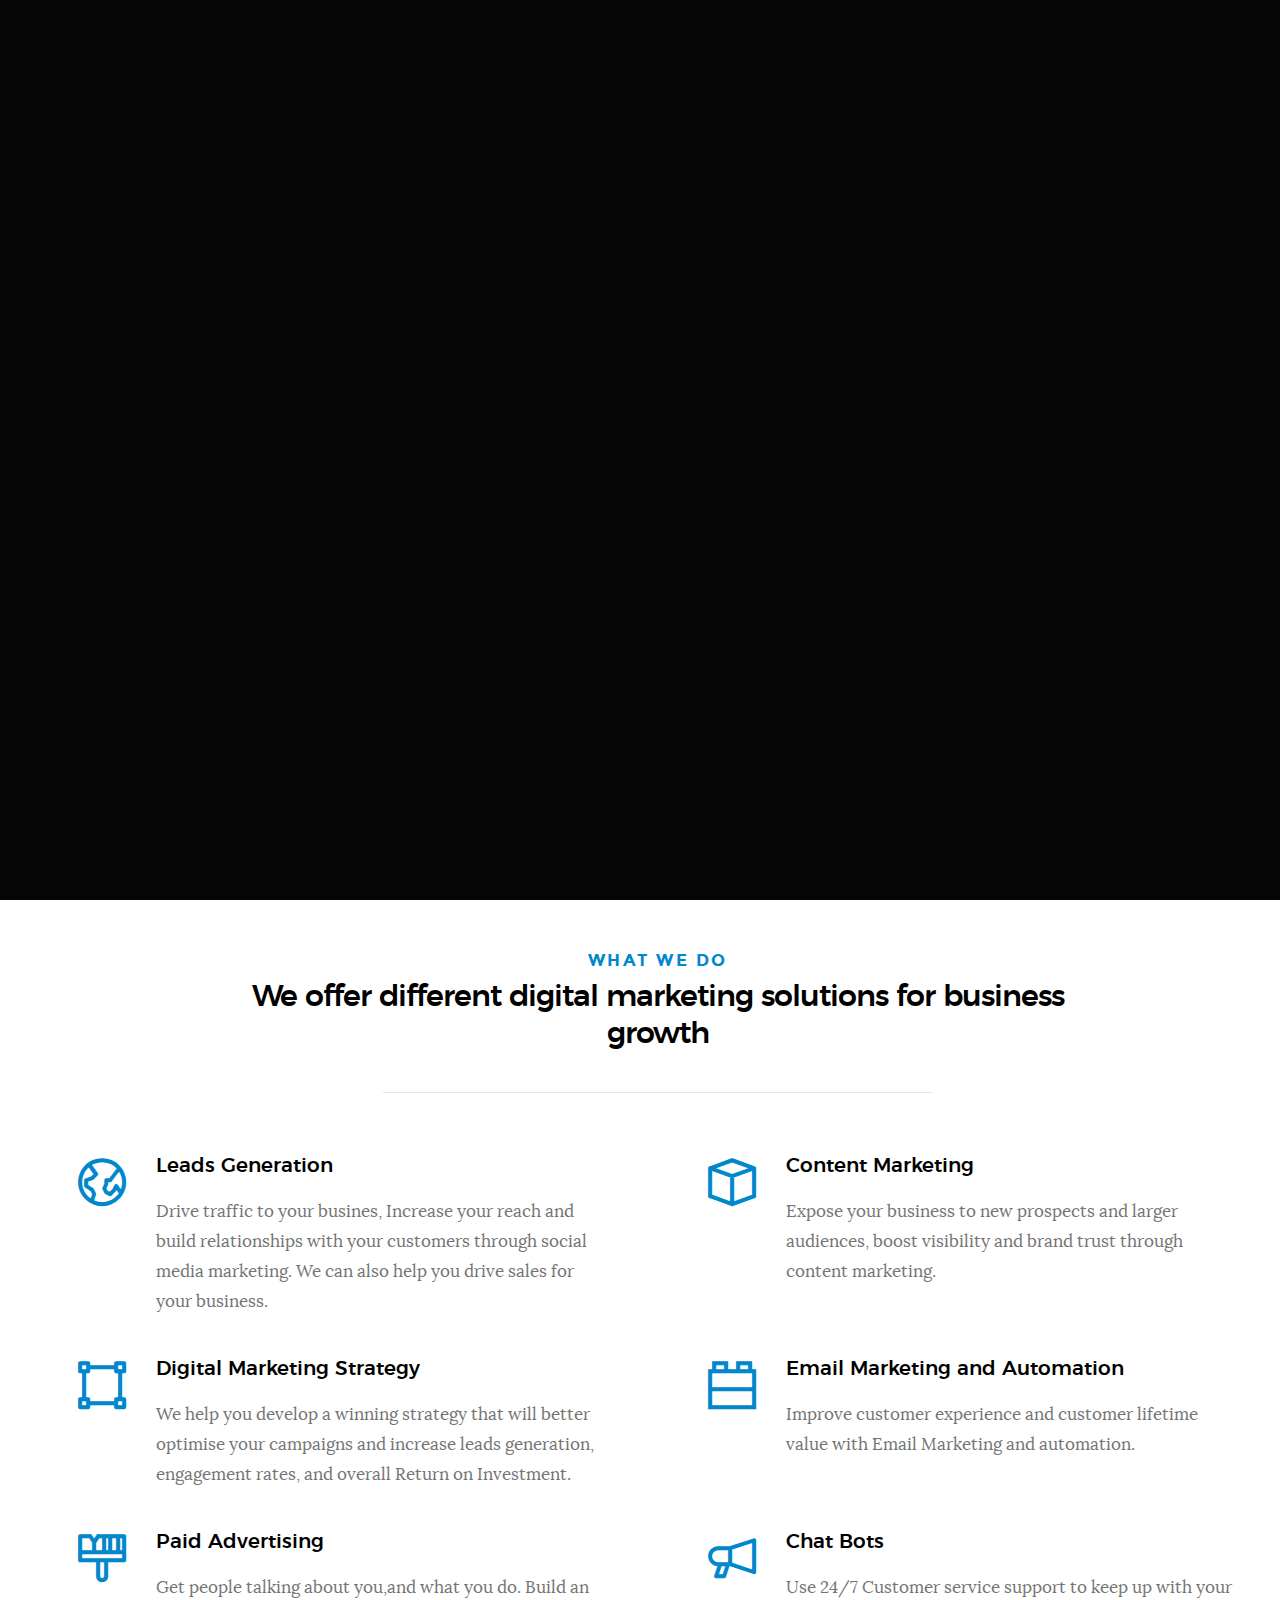
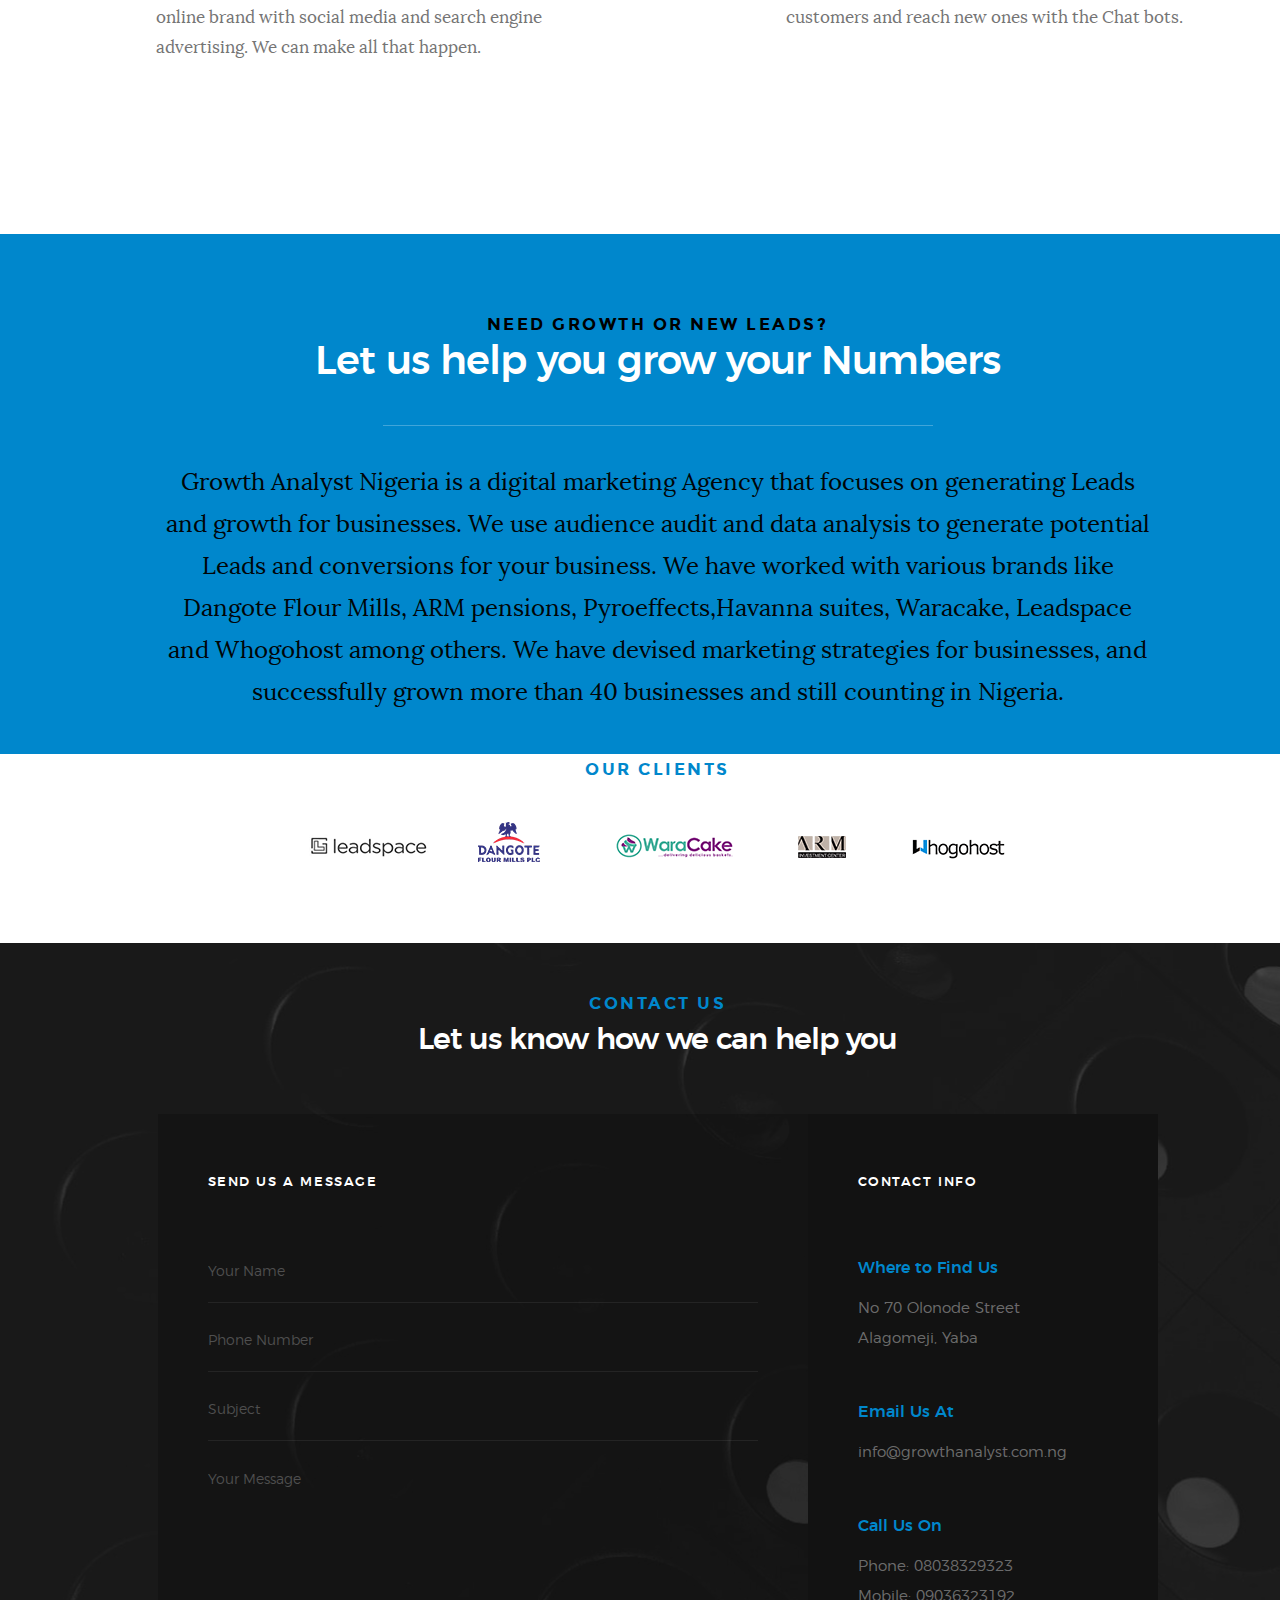
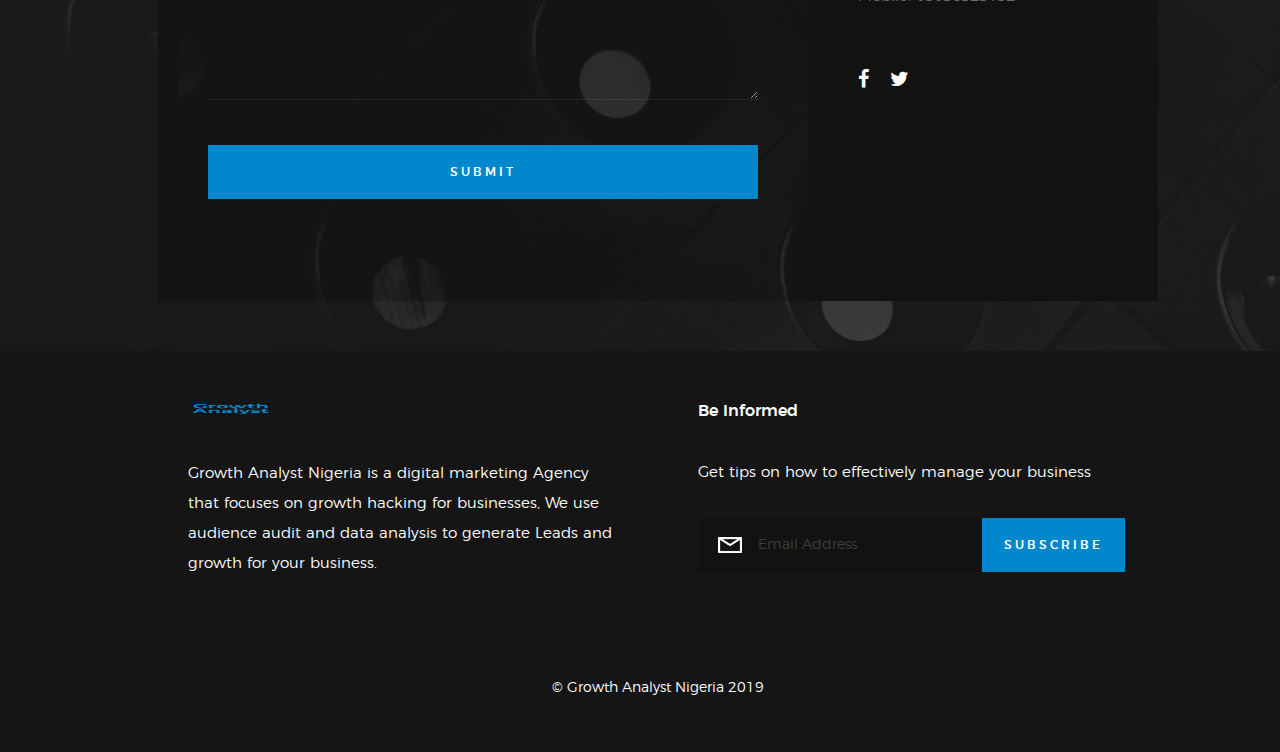
<file: index.html>
<!DOCTYPE html>
<!--[if lt IE 9 ]><html class="no-js oldie" lang="en"> <![endif]-->
<!--[if IE 9 ]><html class="no-js oldie ie9" lang="en"> <![endif]-->
<!--[if (gte IE 9)|!(IE)]><!-->
<html class="no-js" lang="en">
<!--<![endif]-->

<head>

    <!--- basic page needs
    ================================================== -->
    <meta charset="utf-8">
    <title>Growth Analyst Nigeria</title>
    <meta http-equiv="Content-Type" content="text/html" />
    <meta name="description" content="A Digital Marketing Agency in Lagos that specialises in growth hacking. We use data analysis to devise tailored digital strategy for your business to increase Leads and conversions. We are SEO speciaists, SEM gurus, Social Media Analyst/Managers, Branding experts, and most importantly Online buisiness Growth Hackers">
    <meta name="author" content="Growth Analyst Nigeria">
	<meta name="keywords" content="Digital Marketing Agency in Lagos, Digital Marketers in Lagos, SEO specialists in Lagos, SEO in Nigeria,Google Adwords experts Lagos Nigeria, Digital Marketing Abuja Lagos Nigeria, Growth Hackers Lagos Abuja Nigeria, Branding experts Nigeria, Business sales experts, SEO SEM, Online campaigns, Manage social media account, Best Growth Hackers in Lagos, Growth Analyst Nigeria, Online Business growth, www growthanalyst com ng, grow my business for me, online maketing com, digital marketing websites, business growth analyst"/>

    <!-- mobile specific metas
    ================================================== -->
    <meta name="viewport" content="width=device-width, initial-scale=1">

    <!-- CSS
    ================================================== -->
    <link rel="stylesheet" href="css/base.css">
    <link rel="stylesheet" href="css/vendor.css">
    <link rel="stylesheet" href="css/main.css">

    <!-- script
    ================================================== -->
    <script src="js/modernizr.js"></script>
    <script src="js/pace.min.js"></script>

    <!-- favicons
    ================================================== -->
    <link rel="shortcut icon" href="images/favicon.png" type="image/png">
    <link rel="icon" href="images/favicon.png" type="image/png">

</head>

<body id="top" class="pace-done" data-aos-easing="ease-in-sine" data-aos-duration="600" data-aos-delay="300">

    <div class="parallax-mirror" style="visibility: visible; z-index: -100; position: fixed; top: 0px; left: -150px; overflow: hidden; transform: translate3d(0px, 0px, 0px); height: 1366.4px; width: 1600px;" max-width: none;">
		<img class="parallax-slider" src="images/contact-bg.jpeg" style="transform: translate3d(0px, 0px, 0px); position: absolute; top: -300px; left: 100px; height: 1366px; width: 2200px; max-width: none;">
        
        </div>
        
        <div class="pace  pace-inactive"></div>
        <div class="pace-progress" data-progress-text="100%" data-progress="99" style="transform: translate3d(100%, 0px, 0px);">  			<div class="pace-progress-inner"></div>
		</div>
		<div class="pace-activity"></div>

    <!-- header
    ================================================== -->
    <header class="s-header">
			
        <div class="header-logo">
            <a class="site-logo" href="index-2.html">
                <img src="images/logo.png" alt="Growth Analyst Nigeria Logo">
            </a>
        </div>

        <nav class="header-nav">

            <a href="#0" class="header-nav__close" title="close"><span>Close</span></a>

            <div class="header-nav__content">
                <h3>Navigation</h3>
                
                <ul class="header-nav__list">
                    <li class="current"><a class="smoothscroll"  href="#home" title="home">Home</a></li>
                    <li><a class="smoothscroll"  href="#services" title="services">Services</a></li>
                    <li><a class="smoothscroll"  href="#about" title="services">About us</a></li>
                    <li><a class="smoothscroll"  href="#works" title="clients">Clients</a></li>
                    <li><a class="smoothscroll"  href="#contact" title="contact">Contact</a></li>
                </ul>
    
                <p>Our approach to growth hacking using <a href='#about'>Data/User Analysis</a> makes us the best digital marketing agency in Nigeria.</p>
    
                <ul class="header-nav__social">
                    <li>
                        <a href="https://www.facebook.com/growthanalystnigeria/"><i class="fa fa-facebook"></i></a>
                    </li>
                    <li>
                        <a href="https://twitter.com/growthanalystng"><i class="fa fa-twitter"></i></a>
                    </li>
                </ul>

            </div> <!-- end header-nav__content -->

        </nav>  <!-- end header-nav -->

        <a class="header-menu-toggle" href="#0">
            <span class="header-menu-text">Menu</span>
            <span class="header-menu-icon"></span>
        </a>

    </header> <!-- end s-header -->


    <!-- home
    ================================================== -->
    <section id="home" class="s-home target-section" data-parallax="scroll" data-image-src="images/contact-bg.jpeg" data-natural-width=3000 data-natural-height=2000 data-position-y=center>

        <div class="overlay"></div>
        <div class="shadow-overlay"></div>
        <div class="home-content">
                 <div class="row home-content__main">
                      
                <h1>
                    Can we help your business Grow? <br>
                </h1>
                <h3> Let's have a friendly Chat to find out</h3>

                <div class="home-content__buttons">
                    <a href="#contact" class="smoothscroll btn btn--stroke">
                        Book a Free Consultation
                    </a>
                    
                    <a href="tel:+2349036323192" class="smoothscroll btn btn--stroke">
                        Give us a call on +2349036323192
                    </a>
                </div>
		
        <!-- end home-social -->

    </section> <!-- end s-home -->

<!-- services
    ================================================== -->
    <section id='services' class="s-services">

        <div class="row section-header has-bottom-sep">
            <div class="col-full">
                <h3 class="subhead">What We Do</h3>
                <h1 class="display-2">We offer different digital marketing solutions for business growth</h1>
            </div>
        </div> <!-- end section-header -->

        <div class="row services-list block-1-2 block-tab-full">

            <div class="col-block service-item">
                <div class="service-icon">
                    <i class="icon-earth"></i>
                </div>
                <div class="service-text">
                    <h3 class="h2">Leads Generation</h3>
                    <p>Drive traffic to your busines, Increase your reach and build relationships with your customers
					  through social media marketing. We can also help you drive sales for your business.			 
                    </p>
                </div>
            </div>

            <div class="col-block service-item">
                <div class="service-icon">
                    <i class="icon-cube"></i>
                </div>
                <div class="service-text">
                    <h3 class="h2">Content Marketing</h3>
                    <p>Expose your business to new prospects and larger audiences, 
					boost visibility and brand trust through content marketing.
					</p>
                </div>
            </div>
            
            <div class="col-block service-item">
                <div class="service-icon">
                    <i class="icon-group"></i>
                </div>
                <div class="service-text">
                    <h3 class="h2">Digital Marketing Strategy</h3>
                    <p>We help you develop a winning strategy that will better optimise your campaigns and increase 			
					leads generation, engagement rates, and overall Return on Investment.
					</p>
                </div>
            </div>
            
            <div class="col-block service-item">
                <div class="service-icon">
                    <i class="icon-lego-block"></i>
                </div>
                <div class="service-text">
                    <h3 class="h2">Email Marketing and Automation</h3>
                    <p>Improve customer experience and customer lifetime value with Email Marketing and automation.
					</p>
                </div>
            </div>

            <div class="col-block service-item">
                <div class="service-icon">
                    <i class="icon-paint-brush"></i>
                </div>
                <div class="service-text">
                    <h3 class="h2">Paid Advertising</h3>
                    <p>Get people talking about you,and what you do. Build an online brand with social media and search engine advertising. We can make all that happen.
                    </p>
                </div>
            </div>
    
    <div class="col-block service-item">
                <div class="service-icon">
                    <i class="icon-megaphone"></i>
                </div>
                <div class="service-text">
                    <h3 class="h2">Chat Bots</h3>
                    <p>Use 24/7 Customer service support to keep up with your customers and reach new ones with the Chat bots. 
                    </p>
                </div>
            </div>
            </div> <!-- end services-list -->

    </section> <!-- end s-services -->

    <!-- about
    ================================================== -->
    <section id='about' class="s-about">

        <div class="row section-header has-bottom-sep">
            <div class="col-full">
                <h3 class="subhead subhead--dark">NEED GROWTH OR NEW LEADS?</h3>
                <h1 class="display-1 display-1--light">Let us help you grow your Numbers</h1>
            </div>
        </div> <!-- end section-header -->

        <div class="row about-desc">
            <div class="col-full">
                <p>
               Growth Analyst Nigeria is a digital marketing Agency that focuses on generating Leads and growth for businesses. We use audience audit and data analysis to generate potential Leads and conversions for your business. We have worked with various brands like Dangote Flour Mills, ARM pensions, Pyroeffects,Havanna suites, Waracake, Leadspace and Whogohost among others. We have devised marketing strategies for businesses, and successfully grown more than 40 businesses and still counting in Nigeria.
                </p>
            </div>
        </div> <!-- end about-desc -->

        <div class="row about-stats stats block-1-4 block-m-1-4 block-mob-full data-aos="fade-up">
                
           

        </div> <!-- end about-stats -->
    </section> <!-- end s-about -->


    <!-- works
    ================================================== -->
    <section id='works' class="s-works">

        <div class="intro-wrap">
                
            <div class="row section-header has-bottom-sep light-sep">
                <div class="col-full">
                    <h3 class="subhead"> Our Clients</h3>
                    <img src="images/clients-bg.png" alt="Growth Analyst Nigeria clients">
                </div>
            </div> <!-- end section-header -->

        </div> <!-- end intro-wrap -->                 
    </section> <!-- end s-works -->


    <!-- contact
    ================================================== -->
    <section id="contact" class="s-contact">

        <div class="overlay"></div>
        <div class="row section-header">
            <div class="col-full">
                <h3 class="subhead">Contact Us</h3>
                <h1 class="display-2 display-2--light">Let us know how we can help you</h1>
            </div>
        </div>

        <div class="row contact-content aos-init aos-animate" >
            
            <div class="contact-primary">

                <h3 class="h6">Send Us A Message</h3>

                <form name="contactForm" id="contactForm" method="post" action="#" novalidate>
                    <fieldset>
    
                    <div class="form-field">
                        <input name="contactName" type="text" id="contactName" placeholder="Your Name" value="" minlength="2" required aria-required="true" class="full-width">
                    </div>
                    <div class="form-field">
                        <input name="contactEmail" type="email" id="contactNumber" placeholder="Phone Number" value="" required aria-required="true" class="full-width">
                    </div>
                    <div class="form-field">
                        <input name="contactSubject" type="text" id="contactSubject" placeholder="Subject" value="" class="full-width">
                    </div>
                    <div class="form-field">
                        <textarea name="contactMessage" id="contactMessage" placeholder="Your Message" rows="10" cols="50" required aria-required="true" class="full-width"></textarea>
                    </div>
                    <div class="form-field">
                        <button class="full-width btn--primary">Submit</button>
                        <div class="submit-loader">
                            <div class="text-loader">Sending...</div>
                            <div class="s-loader">
                                <div class="bounce1"></div>
                                <div class="bounce2"></div>
                                <div class="bounce3"></div>
                            </div>
                        </div>
                    </div>
    
                    </fieldset>
                </form>

                <!-- contact-warning -->
                <div class="message-warning">
                    Uh oh, something went wrong. Please try again.
                </div> 
            
                <!-- contact-success -->
                <div class="message-success">
                    Your message was sent, we will get back to you as soon as we can!<br>
                </div>

            </div> <!-- end contact-primary -->

            <div class="contact-secondary">
                <div class="contact-info">

                    <h3 class="h6 hide-on-fullwidth">Contact Info</h3>

                    <div class="cinfo">
                        <h5>Where to Find Us</h5>
                        <p>
                            No 70 Olonode Street<br>
                            Alagomeji, Yaba<br>
                        </p>
                    </div>

                    <div class="cinfo">
                        <h5>Email Us At</h5>
                        <p>
                            info@growthanalyst.com.ng<br>
                        </p>
                    </div>

                    <div class="cinfo">
                        <h5>Call Us On</h5>
                        <p>
                            Phone:	08038329323 <br>
                            Mobile: 09036323192 <br>
                        </p>
                    </div>

                    <ul class="contact-social">
                        <li>
                            <a href="https://www.facebook.com/growthanalystnigeria/"><i class="fa fa-facebook" aria-hidden="true"></i></a>
                        </li>
                        <li>
                            <a href="https://twitter.com/growthanalystng"><i class="fa fa-twitter" aria-hidden="true"></i></a>
                        </li>
                    </ul> <!-- end contact-social -->

                </div> <!-- end contact-info -->
            </div> <!-- end contact-secondary -->

        </div> <!-- end contact-content -->

    </section> <!-- end s-contact -->


    <!-- footer
    ================================================== -->
    <footer>

        <div class="row footer-main">

            <div class="col-six tab-full left footer-desc">

                <div class="footer-logo"></div>
                 Growth Analyst Nigeria is a digital marketing Agency that focuses on growth hacking for businesses, We use audience audit and data analysis to generate Leads and growth for your business.


            </div>

            <div class="col-six tab-full right footer-subscribe">

                <h4>Be Informed</h4>
                <p>Get tips on how to effectively manage your business</p>

                <div class="subscribe-form">
                    <form id="mc-form" class="group" novalidate>
                        <input type="email" value="" name="EMAIL" class="email" id="mc-email" placeholder="Email Address" required>
                        <input type="submit" name="subscribe" value="Subscribe">
                        <label for="mc-email" class="subscribe-message"></label>
                    </form>
                </div>

            </div>

        </div> <!-- end footer-main -->

        <div class="row footer-bottom">

            <div class="col-twelve">
                <div class="copyright">
                    <span>&copy; Growth Analyst Nigeria 2019</span> 	
                </div>

                <div class="go-top" style="display: block;">
                    <a class="smoothscroll" title="Back to Top" href="#top"><i class="icon-arrow-up" aria-hidden="true"></i></a>
                </div>
            </div>

        </div> <!-- end footer-bottom -->

    </footer> <!-- end footer -->


    <!-- photoswipe background
    ================================================== -->
    <div aria-hidden="true" class="pswp" role="dialog" tabindex="-1">

        <div class="pswp__bg"></div>
        <div class="pswp__scroll-wrap">

            <div class="pswp__container">
                <div class="pswp__item"></div>
                <div class="pswp__item"></div>
                <div class="pswp__item"></div>
            </div>

            <div class="pswp__ui pswp__ui--hidden">
                <div class="pswp__top-bar">
                    <div class="pswp__counter"></div><button class="pswp__button pswp__button--close" title="Close (Esc)"></button> <button class="pswp__button pswp__button--share" title=
                    "Share"></button> <button class="pswp__button pswp__button--fs" title="Toggle fullscreen"></button> <button class="pswp__button pswp__button--zoom" title=
                    "Zoom in/out"></button>
                    <div class="pswp__preloader">
                        <div class="pswp__preloader__icn">
                            <div class="pswp__preloader__cut">
                                <div class="pswp__preloader__donut"></div>
                            </div>
                        </div>
                    </div>
                </div>
                <div class="pswp__share-modal pswp__share-modal--hidden pswp__single-tap">
                    <div class="pswp__share-tooltip"></div>
                </div><button class="pswp__button pswp__button--arrow--left" title="Previous (arrow left)"></button> <button class="pswp__button pswp__button--arrow--right" title=
                "Next (arrow right)"></button>
                <div class="pswp__caption">
                    <div class="pswp__caption__center"></div>
                </div>
            </div>

        </div>

    </div> <!-- end photoSwipe background -->


    <!-- preloader
    ================================================== -->
    <div id="preloader">
        <div id="loader">
            <div class="line-scale-pulse-out">
                <div></div>
                <div></div>
                <div></div>
                <div></div>
                <div></div>
            </div>
        </div>
    </div>


    <!-- Java Script
    ================================================== -->
    <script src="js/jquery-3.2.1.min.js"></script>
    <script src="js/plugins.js"></script>
    <script src="js/main.js"></script>

</body>

</html>
</file>
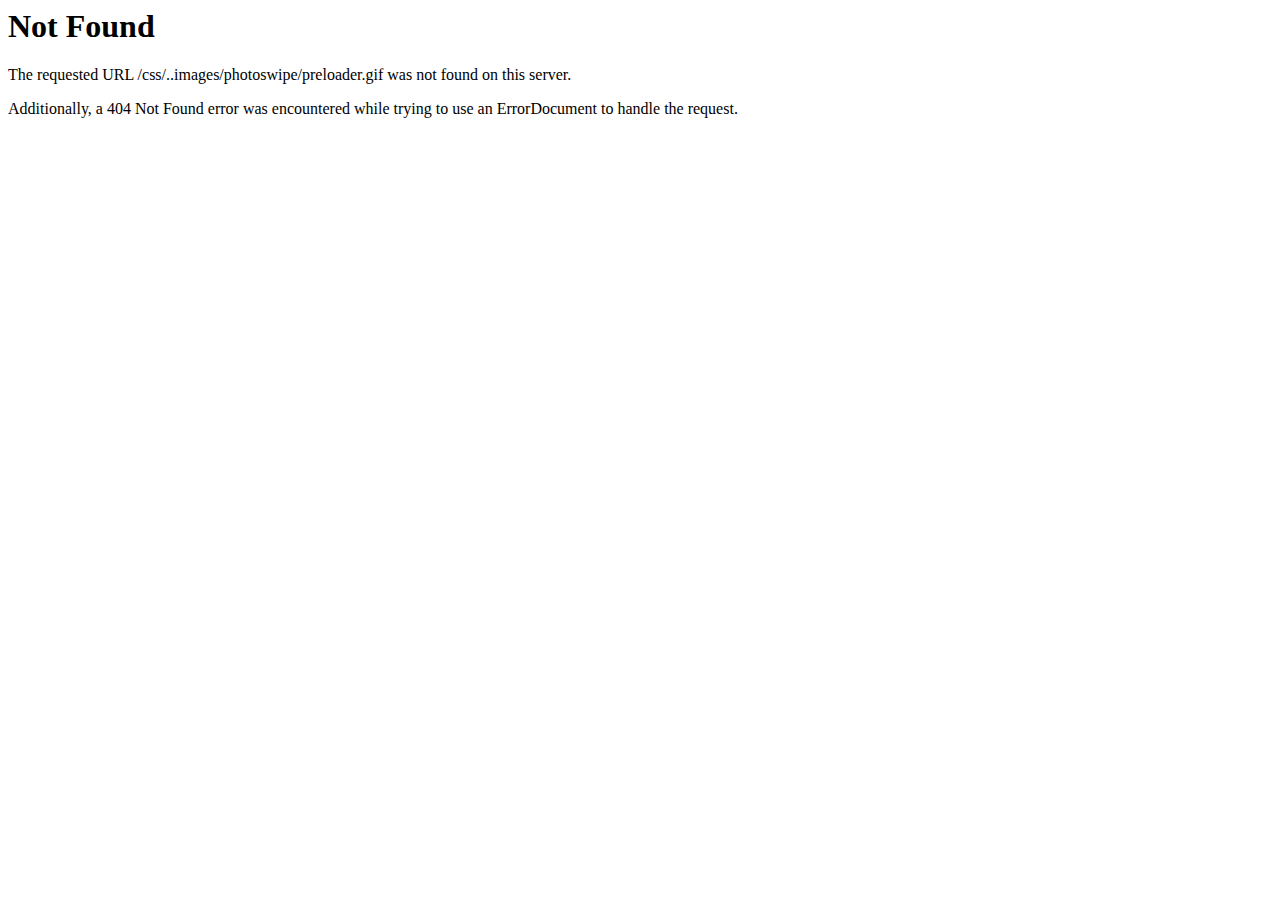
<file: css/..images/photoswipe/preloader.html>
<!DOCTYPE HTML PUBLIC "-//IETF//DTD HTML 2.0//EN">
<html><head>
<title>404 Not Found</title>
</head><body>
<h1>Not Found</h1>
<p>The requested URL /css/..images/photoswipe/preloader.gif was not found on this server.</p>
<p>Additionally, a 404 Not Found
error was encountered while trying to use an ErrorDocument to handle the request.</p>
</body></html>
</file>
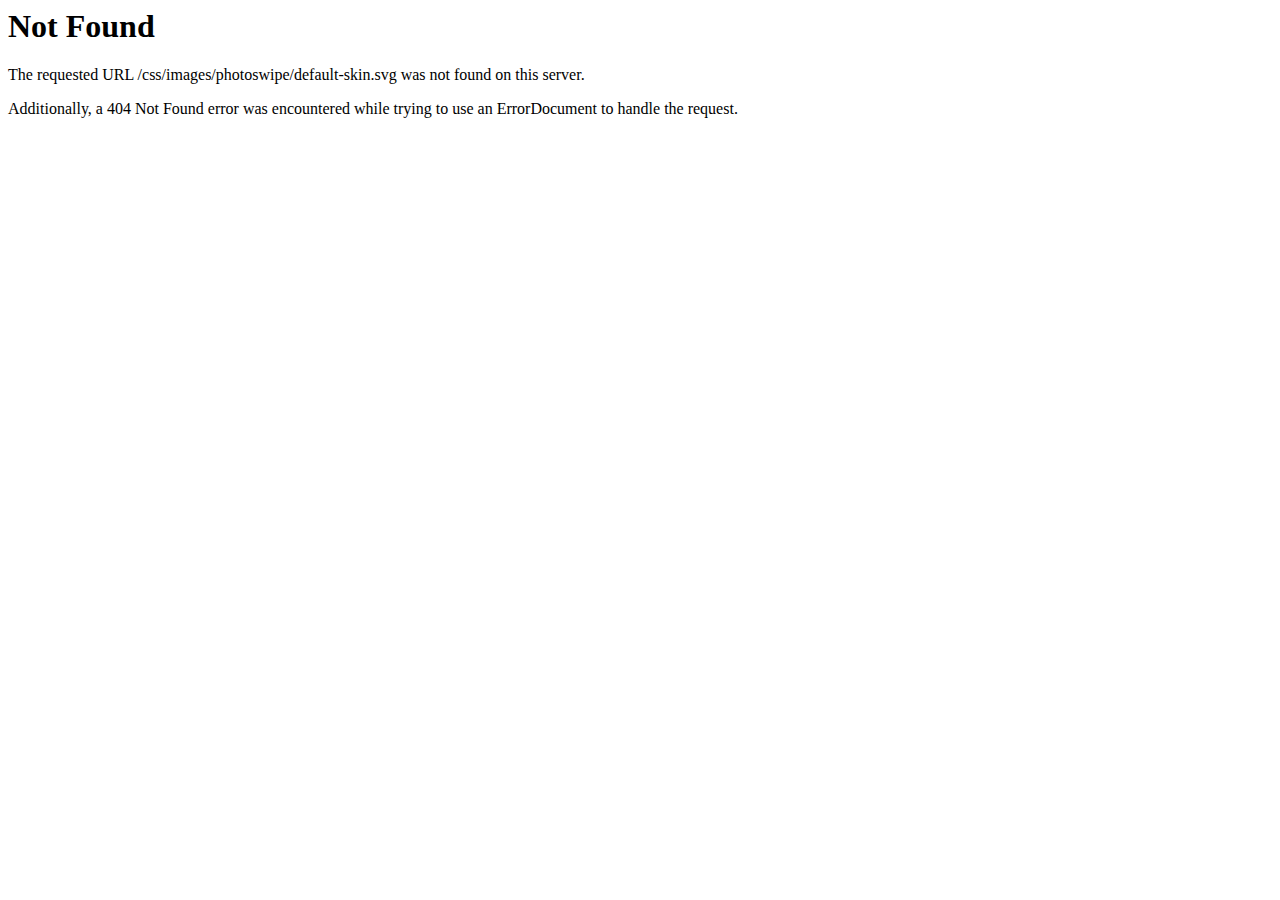
<file: css/images/photoswipe/default-skin.html>
<!DOCTYPE HTML PUBLIC "-//IETF//DTD HTML 2.0//EN">
<html><head>
<title>404 Not Found</title>
</head><body>
<h1>Not Found</h1>
<p>The requested URL /css/images/photoswipe/default-skin.svg was not found on this server.</p>
<p>Additionally, a 404 Not Found
error was encountered while trying to use an ErrorDocument to handle the request.</p>
</body></html>
</file>
<file: css/base.css>
/* =================================================================== 
 *
 *  Glint v1.0 Base Stylesheet
 *  11-20-2017
 *  ------------------------------------------------------------------
 *
 *  TOC:
 *  # imports 
 *  # normalize
 *  # basic/base setup styles
 *      ## Media
 *      ## Typography resets 
 *      ## links
 *      ## inputs
 *  # grid
 *      ## medium size devices
 *      ## tablets
 *      ## mobile devices
 *      ## small mobile devices
 *  # block grids
 *      ## medium size devices
 *      ## tablets
 *      ## mobile devices
 *      ## small mobile devices
 *  # MISC
 *
 * =================================================================== */


/* ===================================================================
 * # imports 
 *
 * ------------------------------------------------------------------- */
@import url("font-awesome/css/font-awesome.min.css");
@import url("micons/micons.css");
@import url("fonts.css");


/* ===================================================================
 * # normalize
 * normalize.css v5.0.0 | MIT License | 
 * github.com/necolas/normalize.css
 *
 * ------------------------------------------------------------------- */
html {
    font-family: sans-serif;
    line-height: 1.15;
    -ms-text-size-adjust: 100%;
    -webkit-text-size-adjust: 100%;
}

body {
    margin: 0;
}

article,
aside,
footer,
header,
nav,
section {
    display: block;
}

h1 {
    font-size: 2em;
    margin: 0.67em 0;
}

figcaption,
figure,
main {
    display: block;
}

figure {
    margin: 1em 40px;
}

hr {
    box-sizing: content-box;
    height: 0;
    overflow: visible;
}

pre {
    font-family: monospace, monospace;
    font-size: 1em;
}

a {
    background-color: transparent;
    -webkit-text-decoration-skip: objects;
}

a:active,
a:hover {
    outline-width: 0;
}

abbr[title] {
    border-bottom: none;
    text-decoration: underline;
    text-decoration: underline dotted;
}

b,
strong {
    font-weight: inherit;
}

b,
strong {
    font-weight: bolder;
}

code,
kbd,
samp {
    font-family: monospace, monospace;
    font-size: 1em;
}

dfn {
    font-style: italic;
}

mark {
    background-color: #ff0;
    color: #000;
}

small {
    font-size: 80%;
}

sub,
sup {
    font-size: 75%;
    line-height: 0;
    position: relative;
    vertical-align: baseline;
}

sub {
    bottom: -0.25em;
}

sup {
    top: -0.5em;
}

audio,
video {
    display: inline-block;
}

audio:not([controls]) {
    display: none;
    height: 0;
}

img {
    border-style: none;
}

svg:not(:root) {
    overflow: hidden;
}

button,
input,
optgroup,
select,
textarea {
    font-family: sans-serif;
    font-size: 100%;
    line-height: 1.15;
    margin: 0;
}

button,
input {
    overflow: visible;
}

button,
select {
    text-transform: none;
}

button,
html [type="button"],
[type="reset"],
[type="submit"] {
    -webkit-appearance: button;
}

button::-moz-focus-inner,
[type="button"]::-moz-focus-inner,
[type="reset"]::-moz-focus-inner,
[type="submit"]::-moz-focus-inner {
    border-style: none;
    padding: 0;
}

button:-moz-focusring,
[type="button"]:-moz-focusring,
[type="reset"]:-moz-focusring,
[type="submit"]:-moz-focusring {
    outline: 1px dotted ButtonText;
}

fieldset {
    border: 1px solid #c0c0c0;
    margin: 0 2px;
    padding: 0.35em 0.625em 0.75em;
}

legend {
    box-sizing: border-box;
    color: inherit;
    display: table;
    max-width: 100%;
    padding: 0;
    white-space: normal;
}

progress {
    display: inline-block;
    vertical-align: baseline;
}

textarea {
    overflow: auto;
}

[type="checkbox"],
[type="radio"] {
    box-sizing: border-box;
    padding: 0;
}

[type="number"]::-webkit-inner-spin-button,
[type="number"]::-webkit-outer-spin-button {
    height: auto;
}

[type="search"] {
    -webkit-appearance: textfield;
    outline-offset: -2px;
}

[type="search"]::-webkit-search-cancel-button,
[type="search"]::-webkit-search-decoration {
    -webkit-appearance: none;
}

::-webkit-file-upload-button {
    -webkit-appearance: button;
    font: inherit;
}

details,
menu {
    display: block;
}

summary {
    display: list-item;
}

canvas {
    display: inline-block;
}

template {
    display: none;
}

[hidden] {
    display: none;
}


/* ===================================================================
 * # basic/base setup styles
 *
 * ------------------------------------------------------------------- */
html {
    font-size: 62.5%;
    box-sizing: border-box;
}

*,
*::before,
*::after {
    box-sizing: inherit;
}

body {
    font-weight: normal;
    line-height: 1;
    word-wrap: break-word;
    text-rendering: optimizeLegibility;
    -webkit-overflow-scrolling: touch;
    -webkit-text-size-adjust: none;
}

body,
input,
button {
    -moz-osx-font-smoothing: grayscale;
    -webkit-font-smoothing: antialiased;
}


/* ------------------------------------------------------------------- 
 * ## Media
 * ------------------------------------------------------------------- */
img,
video {
    max-width: 100%;
    height: auto;
}


/* ------------------------------------------------------------------- 
 * ## Typography resets 
 * ------------------------------------------------------------------- */
div,
dl,
dt,
dd,
ul,
ol,
li,
h1,
h2,
h3,
h4,
h5,
h6,
pre,
form,
p,
blockquote,
th,
td {
    margin: 0;
    padding: 0;
}

h1,
h2,
h3,
h4,
h5,
h6 {
    -webkit-font-smoothing: auto;
    -webkit-font-smoothing: antialiased;
    -webkit-font-variant-ligatures: common-ligatures;
    -moz-font-variant-ligatures: common-ligatures;
    font-variant-ligatures: common-ligatures;
    text-rendering: optimizeLegibility;
}

em,
i {
    font-style: italic;
    line-height: inherit;
}

strong,
b {
    font-weight: bold;
    line-height: inherit;
}

small {
    font-size: 60%;
    line-height: inherit;
}

ol,
ul {
    list-style: none;
}

li {
    display: block;
}


/* ------------------------------------------------------------------- 
 * ## links 
 * ------------------------------------------------------------------- */
a {
    text-decoration: none;
    line-height: inherit;
}

a img {
    border: none;
}


/* ------------------------------------------------------------------- 
 * ## inputs 
 * ------------------------------------------------------------------- */
fieldset {
    margin: 0;
    padding: 0;
}

input[type="email"],
input[type="number"],
input[type="search"],
input[type="text"],
input[type="tel"],
input[type="url"],
input[type="password"],
textarea {
    -webkit-appearance: none;
    -moz-appearance: none;
    -ms-appearance: none;
    -o-appearance: none;
    appearance: none;
}


/* ===================================================================
 * # grid
 *
 * ------------------------------------------------------------------- */
.row {
    width: 94%;
    max-width: 1200px;
    margin: 0 auto;
}

.row:after {
    content: "";
    display: table;
    clear: both;
}

.row .row {
    width: auto;
    max-width: none;
    margin-left: -20px;
    margin-right: -20px;
}


/* column blocks
 * -------------------------------------- */
[class*="col-"] {
    float: left;
    padding: 0 20px;
}

[class*="col-"]+[class*="col-"].end {
    float: right;
}


/* column width classes 
 * -------------------------------------- */
.col-one {
    width: 8.33333%;
}

.col-two,
.col-1-6 {
    width: 16.66667%;
}

.col-three,
.col-1-4 {
    width: 25%;
}

.col-four,
.col-1-3 {
    width: 33.33333%;
}

.col-five {
    width: 41.66667%;
}

.col-six,
.col-1-2 {
    width: 50%;
}

.col-seven {
    width: 58.33333%;
}

.col-eight,
.col-2-3 {
    width: 66.66667%;
}

.col-nine,
.col-3-4 {
    width: 75%;
}

.col-ten,
.col-5-6 {
    width: 83.33333%;
}

.col-eleven {
    width: 91.66667%;
}

.col-twelve,
.col-full {
    width: 100%;
}


/* ------------------------------------------------------------------- 
 * ## medium size devices
 * ------------------------------------------------------------------- */
@media only screen and (max-width: 1200px) {
    .row .row {
        margin-left: -15px;
        margin-right: -15px;
    }
    [class*="col-"] {
        padding: 0 15px;
    }
    .md-two,
    .md-1-6 {
        width: 16.66667%;
    }
    .md-one {
        width: 8.33333%;
    }
    .md-three,
    .md-1-4 {
        width: 25%;
    }
    .md-four,
    .md-1-3 {
        width: 33.33333%;
    }
    .md-five {
        width: 41.66667%;
    }
    .md-six,
    .md-1-2 {
        width: 50%;
    }
    .md-seven {
        width: 58.33333%;
    }
    .md-eight,
    .md-2-3 {
        width: 66.66667%;
    }
    .md-nine,
    .md-3-4 {
        width: 75%;
    }
    .md-ten,
    .md-5-6 {
        width: 83.33333%;
    }
    .md-eleven {
        width: 91.66667%;
    }
    .md-twelve,
    .md-full {
        width: 100%;
    }
}


/* ------------------------------------------------------------------- 
 * ## tablets
 * ------------------------------------------------------------------- */
@media only screen and (max-width: 800px) {
    .row {
        width: 90%;
    }
    .tab-1-4 {
        width: 25%;
    }
    .tab-1-3 {
        width: 33.33333%;
    }
    .tab-1-2 {
        width: 50%;
    }
    .tab-2-3 {
        width: 66.66667%;
    }
    .tab-3-4 {
        width: 75%;
    }
    .tab-full {
        width: 100%;
    }
}


/* ------------------------------------------------------------------- 
 * ## mobile devices
 * ------------------------------------------------------------------- */
@media only screen and (max-width: 600px) {
    .row {
        width: auto;
        padding-left: 25px;
        padding-right: 25px;
    }
    .row .row {
        margin-left: -10px;
        margin-right: -10px;
    }
    [class*="col-"] {
        padding: 0 10px;
    }
    .mob-1-4 {
        width: 25%;
    }
    .mob-1-3 {
        width: 33.33333%;
    }
    .mob-1-2 {
        width: 50%;
    }
    .mob-2-3 {
        width: 66.66667%;
    }
    .mob-3-4 {
        width: 75%;
    }
    .mob-full {
        width: 100%;
    }
}


/* ------------------------------------------------------------------- 
 * ## small mobile devices
 * ------------------------------------------------------------------- */

/* stack columns on small mobile devices
 * ------------------------------------------------------------------- */

@media only screen and (max-width: 400px) {
    .row .row {
        padding-left: 0;
        padding-right: 0;
        margin-left: 0;
        margin-right: 0;
    }
    [class*="col-"] {
        width: 100% !important;
        float: none !important;
        clear: both !important;
        margin-left: 0;
        margin-right: 0;
        padding: 0;
    }
    [class*="col-"]+[class*="col-"].end {
        float: none;
    }
}


/* ===================================================================
 * # block grids
 * ------------------------------------------------------------------- */

/*   Equally-sized columns define at row level
 * ------------------------------------------------------------------- */
[class*="block-"]:after {
    content: "";
    display: table;
    clear: both;
}

.block-1-6 .col-block {
    width: 16.66667%;
}

.block-1-5 .col-block {
    width: 20%;
}

.block-1-4 .col-block {
    width: 25%;
}

.block-1-3 .col-block {
    width: 33.33333%;
}

.block-1-2 .col-block {
    width: 50%;
}


/**
 * Clearing for block grid columns. Allow columns with 
 * different heights to align properly.
 */

.block-1-6 .col-block:nth-child(6n+1),
.block-1-5 .col-block:nth-child(5n+1),
.block-1-4 .col-block:nth-child(4n+1),
.block-1-3 .col-block:nth-child(3n+1),
.block-1-2 .col-block:nth-child(2n+1) {
    clear: both;
}


/* ------------------------------------------------------------------- 
 * ## medium size devices
 * ------------------------------------------------------------------- */
@media only screen and (max-width: 1200px) {
    .block-m-1-6 .col-block {
        width: 16.66667%;
    }
    .block-m-1-5 .col-block {
        width: 20%;
    }
    .block-m-1-4 .col-block {
        width: 25%;
    }
    .block-m-1-3 .col-block {
        width: 33.33333%;
    }
    .block-m-1-2 .col-block {
        width: 50%;
    }
    .block-m-full .col-block {
        width: 100%;
        clear: both;
    }
    [class*="block-m-"] .col-block:nth-child(n) {
        clear: none;
    }
    .block-m-1-6 .col-block:nth-child(6n+1),
    .block-m-1-5 .col-block:nth-child(5n+1),
    .block-m-1-4 .col-block:nth-child(4n+1),
    .block-m-1-3 .col-block:nth-child(3n+1),
    .block-m-1-2 .col-block:nth-child(2n+1) {
        clear: both;
    }
}


/* ------------------------------------------------------------------- 
 * ## tablets
 * ------------------------------------------------------------------- */
@media only screen and (max-width: 800px) {
    .block-tab-1-6 .col-block {
        width: 16.66667%;
    }
    .block-tab-1-5 .col-block {
        width: 20%;
    }
    .block-tab-1-4 .col-block {
        width: 25%;
    }
    .block-tab-1-3 .col-block {
        width: 33.33333%;
    }
    .block-tab-1-2 .col-block {
        width: 50%;
    }
    .block-tab-full .col-block {
        width: 100%;
        clear: both;
    }
    [class*="block-tab-"] .col-block:nth-child(n) {
        clear: none;
    }
    .block-tab-1-6 .col-block:nth-child(6n+1),
    .block-tab-1-6 .col-block:nth-child(5n+1),
    .block-tab-1-4 .col-block:nth-child(4n+1),
    .block-tab-1-3 .col-block:nth-child(3n+1),
    .block-tab-1-2 .col-block:nth-child(2n+1) {
        clear: both;
    }
}


/* ------------------------------------------------------------------- 
 * ## mobile devices
 * ------------------------------------------------------------------- */
@media only screen and (max-width: 600px) {
    .block-mob-1-6 .col-block {
        width: 16.66667%;
    }
    .block-mob-1-5 .col-block {
        width: 20%;
    }
    .block-mob-1-4 .col-block {
        width: 25%;
    }
    .block-mob-1-3 .col-block {
        width: 33.33333%;
    }
    .block-mob-1-2 .col-block {
        width: 50%;
    }
    .block-mob-full .col-block {
        width: 100%;
        clear: both;
    }
    [class*="block-mob-"] .col-block:nth-child(n) {
        clear: none;
    }
    .block-mob-1-6 .col-block:nth-child(6n+1),
    .block-mob-1-5 .col-block:nth-child(5n+1),
    .block-mob-1-4 .col-block:nth-child(4n+1),
    .block-mob-1-3 .col-block:nth-child(3n+1),
    .block-mob-1-2 .col-block:nth-child(2n+1) {
        clear: both;
    }
}


/* ------------------------------------------------------------------- 
 * ## small mobile devices
 * ------------------------------------------------------------------- */

/* stack columns on small mobile devices
 * ------------------------------------------------------------------- */

@media only screen and (max-width: 400px) {
    .stack .col-block {
        width: 100% !important;
        float: none !important;
        clear: both !important;
        margin-left: 0;
        margin-right: 0;
    }
}


/* ===================================================================
 * # MISC
 *
 * ------------------------------------------------------------------- */
.group:after {
    content: "";
    display: table;
    clear: both;
}


/* Misc Helper Styles
 * -------------------------------------- */
.is-hidden {
    display: none;
}

.is-invisible {
    visibility: hidden;
}

.antialiased {
    -webkit-font-smoothing: antialiased;
    -moz-osx-font-smoothing: grayscale;
}

.overflow-hidden {
    overflow: hidden;
}

.remove-bottom {
    margin-bottom: 0;
}

.half-bottom {
    margin-bottom: 1.5rem !important;
}

.add-bottom {
    margin-bottom: 3rem !important;
}

.no-border {
    border: none;
}

.full-width {
    width: 100%;
}

.text-center {
    text-align: center;
}

.text-left {
    text-align: left;
}

.text-right {
    text-align: right;
}

.pull-left {
    float: left;
}

.pull-right {
    float: right;
}

.align-center {
    margin-left: auto;
    margin-right: auto;
    text-align: center;
}


/*# sourceMappingURL=base.css.map */
</file>
<file: css/vendor.css>
/* =================================================================== 
 *
 *  Glint v1.0 Vendor/Third Party CSS 
 *  11-20-2017
 *  ------------------------------------------------------------------
 *
 *  TOC:
 *  # animate on scroll
 *  # slick slider
 *  # photoswipe
 *  # photoSwipe skin
 *
 * =================================================================== */


/* ===================================================================
 * # animate on scroll 
 * https://michalsnik.github.io/aos/
 *
 * ------------------------------------------------------------------- */
[data-aos][data-aos][data-aos-duration='50'], body[data-aos-duration='50'] [data-aos] {
    transition-duration: 50ms;
}

[data-aos][data-aos][data-aos-delay='50'], body[data-aos-delay='50'] [data-aos] {
    transition-delay: 0;
}

[data-aos][data-aos][data-aos-delay='50'].aos-animate, body[data-aos-delay='50'] [data-aos].aos-animate {
    transition-delay: 50ms;
}

[data-aos][data-aos][data-aos-duration='100'], body[data-aos-duration='100'] [data-aos] {
    transition-duration: .1s;
}

[data-aos][data-aos][data-aos-delay='100'], body[data-aos-delay='100'] [data-aos] {
    transition-delay: 0;
}

[data-aos][data-aos][data-aos-delay='100'].aos-animate, body[data-aos-delay='100'] [data-aos].aos-animate {
    transition-delay: .1s;
}

[data-aos][data-aos][data-aos-duration='150'], body[data-aos-duration='150'] [data-aos] {
    transition-duration: .15s;
}

[data-aos][data-aos][data-aos-delay='150'], body[data-aos-delay='150'] [data-aos] {
    transition-delay: 0;
}

[data-aos][data-aos][data-aos-delay='150'].aos-animate, body[data-aos-delay='150'] [data-aos].aos-animate {
    transition-delay: .15s;
}

[data-aos][data-aos][data-aos-duration='200'], body[data-aos-duration='200'] [data-aos] {
    transition-duration: .2s;
}

[data-aos][data-aos][data-aos-delay='200'], body[data-aos-delay='200'] [data-aos] {
    transition-delay: 0;
}

[data-aos][data-aos][data-aos-delay='200'].aos-animate, body[data-aos-delay='200'] [data-aos].aos-animate {
    transition-delay: .2s;
}

[data-aos][data-aos][data-aos-duration='250'], body[data-aos-duration='250'] [data-aos] {
    transition-duration: .25s;
}

[data-aos][data-aos][data-aos-delay='250'], body[data-aos-delay='250'] [data-aos] {
    transition-delay: 0;
}

[data-aos][data-aos][data-aos-delay='250'].aos-animate, body[data-aos-delay='250'] [data-aos].aos-animate {
    transition-delay: .25s;
}

[data-aos][data-aos][data-aos-duration='300'], body[data-aos-duration='300'] [data-aos] {
    transition-duration: .3s;
}

[data-aos][data-aos][data-aos-delay='300'], body[data-aos-delay='300'] [data-aos] {
    transition-delay: 0;
}

[data-aos][data-aos][data-aos-delay='300'].aos-animate, body[data-aos-delay='300'] [data-aos].aos-animate {
    transition-delay: .3s;
}

[data-aos][data-aos][data-aos-duration='350'], body[data-aos-duration='350'] [data-aos] {
    transition-duration: .35s;
}

[data-aos][data-aos][data-aos-delay='350'], body[data-aos-delay='350'] [data-aos] {
    transition-delay: 0;
}

[data-aos][data-aos][data-aos-delay='350'].aos-animate, body[data-aos-delay='350'] [data-aos].aos-animate {
    transition-delay: .35s;
}

[data-aos][data-aos][data-aos-duration='400'], body[data-aos-duration='400'] [data-aos] {
    transition-duration: .4s;
}

[data-aos][data-aos][data-aos-delay='400'], body[data-aos-delay='400'] [data-aos] {
    transition-delay: 0;
}

[data-aos][data-aos][data-aos-delay='400'].aos-animate, body[data-aos-delay='400'] [data-aos].aos-animate {
    transition-delay: .4s;
}

[data-aos][data-aos][data-aos-duration='450'], body[data-aos-duration='450'] [data-aos] {
    transition-duration: .45s;
}

[data-aos][data-aos][data-aos-delay='450'], body[data-aos-delay='450'] [data-aos] {
    transition-delay: 0;
}

[data-aos][data-aos][data-aos-delay='450'].aos-animate, body[data-aos-delay='450'] [data-aos].aos-animate {
    transition-delay: .45s;
}

[data-aos][data-aos][data-aos-duration='500'], body[data-aos-duration='500'] [data-aos] {
    transition-duration: .5s;
}

[data-aos][data-aos][data-aos-delay='500'], body[data-aos-delay='500'] [data-aos] {
    transition-delay: 0;
}

[data-aos][data-aos][data-aos-delay='500'].aos-animate, body[data-aos-delay='500'] [data-aos].aos-animate {
    transition-delay: .5s;
}

[data-aos][data-aos][data-aos-duration='550'], body[data-aos-duration='550'] [data-aos] {
    transition-duration: .55s;
}

[data-aos][data-aos][data-aos-delay='550'], body[data-aos-delay='550'] [data-aos] {
    transition-delay: 0;
}

[data-aos][data-aos][data-aos-delay='550'].aos-animate, body[data-aos-delay='550'] [data-aos].aos-animate {
    transition-delay: .55s;
}

[data-aos][data-aos][data-aos-duration='600'], body[data-aos-duration='600'] [data-aos] {
    transition-duration: .6s;
}

[data-aos][data-aos][data-aos-delay='600'], body[data-aos-delay='600'] [data-aos] {
    transition-delay: 0;
}

[data-aos][data-aos][data-aos-delay='600'].aos-animate, body[data-aos-delay='600'] [data-aos].aos-animate {
    transition-delay: .6s;
}

[data-aos][data-aos][data-aos-duration='650'], body[data-aos-duration='650'] [data-aos] {
    transition-duration: .65s;
}

[data-aos][data-aos][data-aos-delay='650'], body[data-aos-delay='650'] [data-aos] {
    transition-delay: 0;
}

[data-aos][data-aos][data-aos-delay='650'].aos-animate, body[data-aos-delay='650'] [data-aos].aos-animate {
    transition-delay: .65s;
}

[data-aos][data-aos][data-aos-duration='700'], body[data-aos-duration='700'] [data-aos] {
    transition-duration: .7s;
}

[data-aos][data-aos][data-aos-delay='700'], body[data-aos-delay='700'] [data-aos] {
    transition-delay: 0;
}

[data-aos][data-aos][data-aos-delay='700'].aos-animate, body[data-aos-delay='700'] [data-aos].aos-animate {
    transition-delay: .7s;
}

[data-aos][data-aos][data-aos-duration='750'], body[data-aos-duration='750'] [data-aos] {
    transition-duration: .75s;
}

[data-aos][data-aos][data-aos-delay='750'], body[data-aos-delay='750'] [data-aos] {
    transition-delay: 0;
}

[data-aos][data-aos][data-aos-delay='750'].aos-animate, body[data-aos-delay='750'] [data-aos].aos-animate {
    transition-delay: .75s;
}

[data-aos][data-aos][data-aos-duration='800'], body[data-aos-duration='800'] [data-aos] {
    transition-duration: .8s;
}

[data-aos][data-aos][data-aos-delay='800'], body[data-aos-delay='800'] [data-aos] {
    transition-delay: 0;
}

[data-aos][data-aos][data-aos-delay='800'].aos-animate, body[data-aos-delay='800'] [data-aos].aos-animate {
    transition-delay: .8s;
}

[data-aos][data-aos][data-aos-duration='850'], body[data-aos-duration='850'] [data-aos] {
    transition-duration: .85s;
}

[data-aos][data-aos][data-aos-delay='850'], body[data-aos-delay='850'] [data-aos] {
    transition-delay: 0;
}

[data-aos][data-aos][data-aos-delay='850'].aos-animate, body[data-aos-delay='850'] [data-aos].aos-animate {
    transition-delay: .85s;
}

[data-aos][data-aos][data-aos-duration='900'], body[data-aos-duration='900'] [data-aos] {
    transition-duration: .9s;
}

[data-aos][data-aos][data-aos-delay='900'], body[data-aos-delay='900'] [data-aos] {
    transition-delay: 0;
}

[data-aos][data-aos][data-aos-delay='900'].aos-animate, body[data-aos-delay='900'] [data-aos].aos-animate {
    transition-delay: .9s;
}

[data-aos][data-aos][data-aos-duration='950'], body[data-aos-duration='950'] [data-aos] {
    transition-duration: .95s;
}

[data-aos][data-aos][data-aos-delay='950'], body[data-aos-delay='950'] [data-aos] {
    transition-delay: 0;
}

[data-aos][data-aos][data-aos-delay='950'].aos-animate, body[data-aos-delay='950'] [data-aos].aos-animate {
    transition-delay: .95s;
}

[data-aos][data-aos][data-aos-duration='1000'], body[data-aos-duration='1000'] [data-aos] {
    transition-duration: 1s;
}

[data-aos][data-aos][data-aos-delay='1000'], body[data-aos-delay='1000'] [data-aos] {
    transition-delay: 0;
}

[data-aos][data-aos][data-aos-delay='1000'].aos-animate, body[data-aos-delay='1000'] [data-aos].aos-animate {
    transition-delay: 1s;
}

[data-aos][data-aos][data-aos-duration='1050'], body[data-aos-duration='1050'] [data-aos] {
    transition-duration: 1.05s;
}

[data-aos][data-aos][data-aos-delay='1050'], body[data-aos-delay='1050'] [data-aos] {
    transition-delay: 0;
}

[data-aos][data-aos][data-aos-delay='1050'].aos-animate, body[data-aos-delay='1050'] [data-aos].aos-animate {
    transition-delay: 1.05s;
}

[data-aos][data-aos][data-aos-duration='1100'], body[data-aos-duration='1100'] [data-aos] {
    transition-duration: 1.1s;
}

[data-aos][data-aos][data-aos-delay='1100'], body[data-aos-delay='1100'] [data-aos] {
    transition-delay: 0;
}

[data-aos][data-aos][data-aos-delay='1100'].aos-animate, body[data-aos-delay='1100'] [data-aos].aos-animate {
    transition-delay: 1.1s;
}

[data-aos][data-aos][data-aos-duration='1150'], body[data-aos-duration='1150'] [data-aos] {
    transition-duration: 1.15s;
}

[data-aos][data-aos][data-aos-delay='1150'], body[data-aos-delay='1150'] [data-aos] {
    transition-delay: 0;
}

[data-aos][data-aos][data-aos-delay='1150'].aos-animate, body[data-aos-delay='1150'] [data-aos].aos-animate {
    transition-delay: 1.15s;
}

[data-aos][data-aos][data-aos-duration='1200'], body[data-aos-duration='1200'] [data-aos] {
    transition-duration: 1.2s;
}

[data-aos][data-aos][data-aos-delay='1200'], body[data-aos-delay='1200'] [data-aos] {
    transition-delay: 0;
}

[data-aos][data-aos][data-aos-delay='1200'].aos-animate, body[data-aos-delay='1200'] [data-aos].aos-animate {
    transition-delay: 1.2s;
}

[data-aos][data-aos][data-aos-duration='1250'], body[data-aos-duration='1250'] [data-aos] {
    transition-duration: 1.25s;
}

[data-aos][data-aos][data-aos-delay='1250'], body[data-aos-delay='1250'] [data-aos] {
    transition-delay: 0;
}

[data-aos][data-aos][data-aos-delay='1250'].aos-animate, body[data-aos-delay='1250'] [data-aos].aos-animate {
    transition-delay: 1.25s;
}

[data-aos][data-aos][data-aos-duration='1300'], body[data-aos-duration='1300'] [data-aos] {
    transition-duration: 1.3s;
}

[data-aos][data-aos][data-aos-delay='1300'], body[data-aos-delay='1300'] [data-aos] {
    transition-delay: 0;
}

[data-aos][data-aos][data-aos-delay='1300'].aos-animate, body[data-aos-delay='1300'] [data-aos].aos-animate {
    transition-delay: 1.3s;
}

[data-aos][data-aos][data-aos-duration='1350'], body[data-aos-duration='1350'] [data-aos] {
    transition-duration: 1.35s;
}

[data-aos][data-aos][data-aos-delay='1350'], body[data-aos-delay='1350'] [data-aos] {
    transition-delay: 0;
}

[data-aos][data-aos][data-aos-delay='1350'].aos-animate, body[data-aos-delay='1350'] [data-aos].aos-animate {
    transition-delay: 1.35s;
}

[data-aos][data-aos][data-aos-duration='1400'], body[data-aos-duration='1400'] [data-aos] {
    transition-duration: 1.4s;
}

[data-aos][data-aos][data-aos-delay='1400'], body[data-aos-delay='1400'] [data-aos] {
    transition-delay: 0;
}

[data-aos][data-aos][data-aos-delay='1400'].aos-animate, body[data-aos-delay='1400'] [data-aos].aos-animate {
    transition-delay: 1.4s;
}

[data-aos][data-aos][data-aos-duration='1450'], body[data-aos-duration='1450'] [data-aos] {
    transition-duration: 1.45s;
}

[data-aos][data-aos][data-aos-delay='1450'], body[data-aos-delay='1450'] [data-aos] {
    transition-delay: 0;
}

[data-aos][data-aos][data-aos-delay='1450'].aos-animate, body[data-aos-delay='1450'] [data-aos].aos-animate {
    transition-delay: 1.45s;
}

[data-aos][data-aos][data-aos-duration='1500'], body[data-aos-duration='1500'] [data-aos] {
    transition-duration: 1.5s;
}

[data-aos][data-aos][data-aos-delay='1500'], body[data-aos-delay='1500'] [data-aos] {
    transition-delay: 0;
}

[data-aos][data-aos][data-aos-delay='1500'].aos-animate, body[data-aos-delay='1500'] [data-aos].aos-animate {
    transition-delay: 1.5s;
}

[data-aos][data-aos][data-aos-duration='1550'], body[data-aos-duration='1550'] [data-aos] {
    transition-duration: 1.55s;
}

[data-aos][data-aos][data-aos-delay='1550'], body[data-aos-delay='1550'] [data-aos] {
    transition-delay: 0;
}

[data-aos][data-aos][data-aos-delay='1550'].aos-animate, body[data-aos-delay='1550'] [data-aos].aos-animate {
    transition-delay: 1.55s;
}

[data-aos][data-aos][data-aos-duration='1600'], body[data-aos-duration='1600'] [data-aos] {
    transition-duration: 1.6s;
}

[data-aos][data-aos][data-aos-delay='1600'], body[data-aos-delay='1600'] [data-aos] {
    transition-delay: 0;
}

[data-aos][data-aos][data-aos-delay='1600'].aos-animate, body[data-aos-delay='1600'] [data-aos].aos-animate {
    transition-delay: 1.6s;
}

[data-aos][data-aos][data-aos-duration='1650'], body[data-aos-duration='1650'] [data-aos] {
    transition-duration: 1.65s;
}

[data-aos][data-aos][data-aos-delay='1650'], body[data-aos-delay='1650'] [data-aos] {
    transition-delay: 0;
}

[data-aos][data-aos][data-aos-delay='1650'].aos-animate, body[data-aos-delay='1650'] [data-aos].aos-animate {
    transition-delay: 1.65s;
}

[data-aos][data-aos][data-aos-duration='1700'], body[data-aos-duration='1700'] [data-aos] {
    transition-duration: 1.7s;
}

[data-aos][data-aos][data-aos-delay='1700'], body[data-aos-delay='1700'] [data-aos] {
    transition-delay: 0;
}

[data-aos][data-aos][data-aos-delay='1700'].aos-animate, body[data-aos-delay='1700'] [data-aos].aos-animate {
    transition-delay: 1.7s;
}

[data-aos][data-aos][data-aos-duration='1750'], body[data-aos-duration='1750'] [data-aos] {
    transition-duration: 1.75s;
}

[data-aos][data-aos][data-aos-delay='1750'], body[data-aos-delay='1750'] [data-aos] {
    transition-delay: 0;
}

[data-aos][data-aos][data-aos-delay='1750'].aos-animate, body[data-aos-delay='1750'] [data-aos].aos-animate {
    transition-delay: 1.75s;
}

[data-aos][data-aos][data-aos-duration='1800'], body[data-aos-duration='1800'] [data-aos] {
    transition-duration: 1.8s;
}

[data-aos][data-aos][data-aos-delay='1800'], body[data-aos-delay='1800'] [data-aos] {
    transition-delay: 0;
}

[data-aos][data-aos][data-aos-delay='1800'].aos-animate, body[data-aos-delay='1800'] [data-aos].aos-animate {
    transition-delay: 1.8s;
}

[data-aos][data-aos][data-aos-duration='1850'], body[data-aos-duration='1850'] [data-aos] {
    transition-duration: 1.85s;
}

[data-aos][data-aos][data-aos-delay='1850'], body[data-aos-delay='1850'] [data-aos] {
    transition-delay: 0;
}

[data-aos][data-aos][data-aos-delay='1850'].aos-animate, body[data-aos-delay='1850'] [data-aos].aos-animate {
    transition-delay: 1.85s;
}

[data-aos][data-aos][data-aos-duration='1900'], body[data-aos-duration='1900'] [data-aos] {
    transition-duration: 1.9s;
}

[data-aos][data-aos][data-aos-delay='1900'], body[data-aos-delay='1900'] [data-aos] {
    transition-delay: 0;
}

[data-aos][data-aos][data-aos-delay='1900'].aos-animate, body[data-aos-delay='1900'] [data-aos].aos-animate {
    transition-delay: 1.9s;
}

[data-aos][data-aos][data-aos-duration='1950'], body[data-aos-duration='1950'] [data-aos] {
    transition-duration: 1.95s;
}

[data-aos][data-aos][data-aos-delay='1950'], body[data-aos-delay='1950'] [data-aos] {
    transition-delay: 0;
}

[data-aos][data-aos][data-aos-delay='1950'].aos-animate, body[data-aos-delay='1950'] [data-aos].aos-animate {
    transition-delay: 1.95s;
}

[data-aos][data-aos][data-aos-duration='2000'], body[data-aos-duration='2000'] [data-aos] {
    transition-duration: 2s;
}

[data-aos][data-aos][data-aos-delay='2000'], body[data-aos-delay='2000'] [data-aos] {
    transition-delay: 0;
}

[data-aos][data-aos][data-aos-delay='2000'].aos-animate, body[data-aos-delay='2000'] [data-aos].aos-animate {
    transition-delay: 2s;
}

[data-aos][data-aos][data-aos-duration='2050'], body[data-aos-duration='2050'] [data-aos] {
    transition-duration: 2.05s;
}

[data-aos][data-aos][data-aos-delay='2050'], body[data-aos-delay='2050'] [data-aos] {
    transition-delay: 0;
}

[data-aos][data-aos][data-aos-delay='2050'].aos-animate, body[data-aos-delay='2050'] [data-aos].aos-animate {
    transition-delay: 2.05s;
}

[data-aos][data-aos][data-aos-duration='2100'], body[data-aos-duration='2100'] [data-aos] {
    transition-duration: 2.1s;
}

[data-aos][data-aos][data-aos-delay='2100'], body[data-aos-delay='2100'] [data-aos] {
    transition-delay: 0;
}

[data-aos][data-aos][data-aos-delay='2100'].aos-animate, body[data-aos-delay='2100'] [data-aos].aos-animate {
    transition-delay: 2.1s;
}

[data-aos][data-aos][data-aos-duration='2150'], body[data-aos-duration='2150'] [data-aos] {
    transition-duration: 2.15s;
}

[data-aos][data-aos][data-aos-delay='2150'], body[data-aos-delay='2150'] [data-aos] {
    transition-delay: 0;
}

[data-aos][data-aos][data-aos-delay='2150'].aos-animate, body[data-aos-delay='2150'] [data-aos].aos-animate {
    transition-delay: 2.15s;
}

[data-aos][data-aos][data-aos-duration='2200'], body[data-aos-duration='2200'] [data-aos] {
    transition-duration: 2.2s;
}

[data-aos][data-aos][data-aos-delay='2200'], body[data-aos-delay='2200'] [data-aos] {
    transition-delay: 0;
}

[data-aos][data-aos][data-aos-delay='2200'].aos-animate, body[data-aos-delay='2200'] [data-aos].aos-animate {
    transition-delay: 2.2s;
}

[data-aos][data-aos][data-aos-duration='2250'], body[data-aos-duration='2250'] [data-aos] {
    transition-duration: 2.25s;
}

[data-aos][data-aos][data-aos-delay='2250'], body[data-aos-delay='2250'] [data-aos] {
    transition-delay: 0;
}

[data-aos][data-aos][data-aos-delay='2250'].aos-animate, body[data-aos-delay='2250'] [data-aos].aos-animate {
    transition-delay: 2.25s;
}

[data-aos][data-aos][data-aos-duration='2300'], body[data-aos-duration='2300'] [data-aos] {
    transition-duration: 2.3s;
}

[data-aos][data-aos][data-aos-delay='2300'], body[data-aos-delay='2300'] [data-aos] {
    transition-delay: 0;
}

[data-aos][data-aos][data-aos-delay='2300'].aos-animate, body[data-aos-delay='2300'] [data-aos].aos-animate {
    transition-delay: 2.3s;
}

[data-aos][data-aos][data-aos-duration='2350'], body[data-aos-duration='2350'] [data-aos] {
    transition-duration: 2.35s;
}

[data-aos][data-aos][data-aos-delay='2350'], body[data-aos-delay='2350'] [data-aos] {
    transition-delay: 0;
}

[data-aos][data-aos][data-aos-delay='2350'].aos-animate, body[data-aos-delay='2350'] [data-aos].aos-animate {
    transition-delay: 2.35s;
}

[data-aos][data-aos][data-aos-duration='2400'], body[data-aos-duration='2400'] [data-aos] {
    transition-duration: 2.4s;
}

[data-aos][data-aos][data-aos-delay='2400'], body[data-aos-delay='2400'] [data-aos] {
    transition-delay: 0;
}

[data-aos][data-aos][data-aos-delay='2400'].aos-animate, body[data-aos-delay='2400'] [data-aos].aos-animate {
    transition-delay: 2.4s;
}

[data-aos][data-aos][data-aos-duration='2450'], body[data-aos-duration='2450'] [data-aos] {
    transition-duration: 2.45s;
}

[data-aos][data-aos][data-aos-delay='2450'], body[data-aos-delay='2450'] [data-aos] {
    transition-delay: 0;
}

[data-aos][data-aos][data-aos-delay='2450'].aos-animate, body[data-aos-delay='2450'] [data-aos].aos-animate {
    transition-delay: 2.45s;
}

[data-aos][data-aos][data-aos-duration='2500'], body[data-aos-duration='2500'] [data-aos] {
    transition-duration: 2.5s;
}

[data-aos][data-aos][data-aos-delay='2500'], body[data-aos-delay='2500'] [data-aos] {
    transition-delay: 0;
}

[data-aos][data-aos][data-aos-delay='2500'].aos-animate, body[data-aos-delay='2500'] [data-aos].aos-animate {
    transition-delay: 2.5s;
}

[data-aos][data-aos][data-aos-duration='2550'], body[data-aos-duration='2550'] [data-aos] {
    transition-duration: 2.55s;
}

[data-aos][data-aos][data-aos-delay='2550'], body[data-aos-delay='2550'] [data-aos] {
    transition-delay: 0;
}

[data-aos][data-aos][data-aos-delay='2550'].aos-animate, body[data-aos-delay='2550'] [data-aos].aos-animate {
    transition-delay: 2.55s;
}

[data-aos][data-aos][data-aos-duration='2600'], body[data-aos-duration='2600'] [data-aos] {
    transition-duration: 2.6s;
}

[data-aos][data-aos][data-aos-delay='2600'], body[data-aos-delay='2600'] [data-aos] {
    transition-delay: 0;
}

[data-aos][data-aos][data-aos-delay='2600'].aos-animate, body[data-aos-delay='2600'] [data-aos].aos-animate {
    transition-delay: 2.6s;
}

[data-aos][data-aos][data-aos-duration='2650'], body[data-aos-duration='2650'] [data-aos] {
    transition-duration: 2.65s;
}

[data-aos][data-aos][data-aos-delay='2650'], body[data-aos-delay='2650'] [data-aos] {
    transition-delay: 0;
}

[data-aos][data-aos][data-aos-delay='2650'].aos-animate, body[data-aos-delay='2650'] [data-aos].aos-animate {
    transition-delay: 2.65s;
}

[data-aos][data-aos][data-aos-duration='2700'], body[data-aos-duration='2700'] [data-aos] {
    transition-duration: 2.7s;
}

[data-aos][data-aos][data-aos-delay='2700'], body[data-aos-delay='2700'] [data-aos] {
    transition-delay: 0;
}

[data-aos][data-aos][data-aos-delay='2700'].aos-animate, body[data-aos-delay='2700'] [data-aos].aos-animate {
    transition-delay: 2.7s;
}

[data-aos][data-aos][data-aos-duration='2750'], body[data-aos-duration='2750'] [data-aos] {
    transition-duration: 2.75s;
}

[data-aos][data-aos][data-aos-delay='2750'], body[data-aos-delay='2750'] [data-aos] {
    transition-delay: 0;
}

[data-aos][data-aos][data-aos-delay='2750'].aos-animate, body[data-aos-delay='2750'] [data-aos].aos-animate {
    transition-delay: 2.75s;
}

[data-aos][data-aos][data-aos-duration='2800'], body[data-aos-duration='2800'] [data-aos] {
    transition-duration: 2.8s;
}

[data-aos][data-aos][data-aos-delay='2800'], body[data-aos-delay='2800'] [data-aos] {
    transition-delay: 0;
}

[data-aos][data-aos][data-aos-delay='2800'].aos-animate, body[data-aos-delay='2800'] [data-aos].aos-animate {
    transition-delay: 2.8s;
}

[data-aos][data-aos][data-aos-duration='2850'], body[data-aos-duration='2850'] [data-aos] {
    transition-duration: 2.85s;
}

[data-aos][data-aos][data-aos-delay='2850'], body[data-aos-delay='2850'] [data-aos] {
    transition-delay: 0;
}

[data-aos][data-aos][data-aos-delay='2850'].aos-animate, body[data-aos-delay='2850'] [data-aos].aos-animate {
    transition-delay: 2.85s;
}

[data-aos][data-aos][data-aos-duration='2900'], body[data-aos-duration='2900'] [data-aos] {
    transition-duration: 2.9s;
}

[data-aos][data-aos][data-aos-delay='2900'], body[data-aos-delay='2900'] [data-aos] {
    transition-delay: 0;
}

[data-aos][data-aos][data-aos-delay='2900'].aos-animate, body[data-aos-delay='2900'] [data-aos].aos-animate {
    transition-delay: 2.9s;
}

[data-aos][data-aos][data-aos-duration='2950'], body[data-aos-duration='2950'] [data-aos] {
    transition-duration: 2.95s;
}

[data-aos][data-aos][data-aos-delay='2950'], body[data-aos-delay='2950'] [data-aos] {
    transition-delay: 0;
}

[data-aos][data-aos][data-aos-delay='2950'].aos-animate, body[data-aos-delay='2950'] [data-aos].aos-animate {
    transition-delay: 2.95s;
}

[data-aos][data-aos][data-aos-duration='3000'], body[data-aos-duration='3000'] [data-aos] {
    transition-duration: 3s;
}

[data-aos][data-aos][data-aos-delay='3000'], body[data-aos-delay='3000'] [data-aos] {
    transition-delay: 0;
}

[data-aos][data-aos][data-aos-delay='3000'].aos-animate, body[data-aos-delay='3000'] [data-aos].aos-animate {
    transition-delay: 3s;
}

[data-aos][data-aos][data-aos-easing=linear], body[data-aos-easing=linear] [data-aos] {
    transition-timing-function: cubic-bezier(0.25, 0.25, 0.75, 0.75);
}

[data-aos][data-aos][data-aos-easing=ease], body[data-aos-easing=ease] [data-aos] {
    transition-timing-function: ease;
}

[data-aos][data-aos][data-aos-easing=ease-in], body[data-aos-easing=ease-in] [data-aos] {
    transition-timing-function: ease-in;
}

[data-aos][data-aos][data-aos-easing=ease-out], body[data-aos-easing=ease-out] [data-aos] {
    transition-timing-function: ease-out;
}

[data-aos][data-aos][data-aos-easing=ease-in-out], body[data-aos-easing=ease-in-out] [data-aos] {
    transition-timing-function: ease-in-out;
}

[data-aos][data-aos][data-aos-easing=ease-in-back], body[data-aos-easing=ease-in-back] [data-aos] {
    transition-timing-function: cubic-bezier(0.6, -0.28, 0.735, 0.045);
}

[data-aos][data-aos][data-aos-easing=ease-out-back], body[data-aos-easing=ease-out-back] [data-aos] {
    transition-timing-function: cubic-bezier(0.175, 0.885, 0.32, 1.275);
}

[data-aos][data-aos][data-aos-easing=ease-in-out-back], body[data-aos-easing=ease-in-out-back] [data-aos] {
    transition-timing-function: cubic-bezier(0.68, -0.55, 0.265, 1.55);
}

[data-aos][data-aos][data-aos-easing=ease-in-sine], body[data-aos-easing=ease-in-sine] [data-aos] {
    transition-timing-function: cubic-bezier(0.47, 0, 0.745, 0.715);
}

[data-aos][data-aos][data-aos-easing=ease-out-sine], body[data-aos-easing=ease-out-sine] [data-aos] {
    transition-timing-function: cubic-bezier(0.39, 0.575, 0.565, 1);
}

[data-aos][data-aos][data-aos-easing=ease-in-out-sine], body[data-aos-easing=ease-in-out-sine] [data-aos] {
    transition-timing-function: cubic-bezier(0.445, 0.05, 0.55, 0.95);
}

[data-aos][data-aos][data-aos-easing=ease-in-quad], body[data-aos-easing=ease-in-quad] [data-aos] {
    transition-timing-function: cubic-bezier(0.55, 0.085, 0.68, 0.53);
}

[data-aos][data-aos][data-aos-easing=ease-out-quad], body[data-aos-easing=ease-out-quad] [data-aos] {
    transition-timing-function: cubic-bezier(0.25, 0.46, 0.45, 0.94);
}

[data-aos][data-aos][data-aos-easing=ease-in-out-quad], body[data-aos-easing=ease-in-out-quad] [data-aos] {
    transition-timing-function: cubic-bezier(0.455, 0.03, 0.515, 0.955);
}

[data-aos][data-aos][data-aos-easing=ease-in-cubic], body[data-aos-easing=ease-in-cubic] [data-aos] {
    transition-timing-function: cubic-bezier(0.55, 0.085, 0.68, 0.53);
}

[data-aos][data-aos][data-aos-easing=ease-out-cubic], body[data-aos-easing=ease-out-cubic] [data-aos] {
    transition-timing-function: cubic-bezier(0.25, 0.46, 0.45, 0.94);
}

[data-aos][data-aos][data-aos-easing=ease-in-out-cubic], body[data-aos-easing=ease-in-out-cubic] [data-aos] {
    transition-timing-function: cubic-bezier(0.455, 0.03, 0.515, 0.955);
}

[data-aos][data-aos][data-aos-easing=ease-in-quart], body[data-aos-easing=ease-in-quart] [data-aos] {
    transition-timing-function: cubic-bezier(0.55, 0.085, 0.68, 0.53);
}

[data-aos][data-aos][data-aos-easing=ease-out-quart], body[data-aos-easing=ease-out-quart] [data-aos] {
    transition-timing-function: cubic-bezier(0.25, 0.46, 0.45, 0.94);
}

[data-aos][data-aos][data-aos-easing=ease-in-out-quart], body[data-aos-easing=ease-in-out-quart] [data-aos] {
    transition-timing-function: cubic-bezier(0.455, 0.03, 0.515, 0.955);
}

[data-aos^=fade][data-aos^=fade] {
    opacity: 0;
    transition-property: opacity, transform;
}

[data-aos^=fade][data-aos^=fade].aos-animate {
    opacity: 1;
    transform: translate(0);
}

[data-aos=fade-up] {
    transform: translateY(100px);
}

[data-aos=fade-down] {
    transform: translateY(-100px);
}

[data-aos=fade-right] {
    transform: translate(-100px);
}

[data-aos=fade-left] {
    transform: translate(100px);
}

[data-aos=fade-up-right] {
    transform: translate(-100px, 100px);
}

[data-aos=fade-up-left] {
    transform: translate(100px, 100px);
}

[data-aos=fade-down-right] {
    transform: translate(-100px, -100px);
}

[data-aos=fade-down-left] {
    transform: translate(100px, -100px);
}

[data-aos^=zoom][data-aos^=zoom] {
    opacity: 0;
    transition-property: opacity, transform;
}

[data-aos^=zoom][data-aos^=zoom].aos-animate {
    opacity: 1;
    transform: translate(0) scale(1);
}

[data-aos=zoom-in] {
    transform: scale(0.6);
}

[data-aos=zoom-in-up] {
    transform: translateY(100px) scale(0.6);
}

[data-aos=zoom-in-down] {
    transform: translateY(-100px) scale(0.6);
}

[data-aos=zoom-in-right] {
    transform: translate(-100px) scale(0.6);
}

[data-aos=zoom-in-left] {
    transform: translate(100px) scale(0.6);
}

[data-aos=zoom-out] {
    transform: scale(1.2);
}

[data-aos=zoom-out-up] {
    transform: translateY(100px) scale(1.2);
}

[data-aos=zoom-out-down] {
    transform: translateY(-100px) scale(1.2);
}

[data-aos=zoom-out-right] {
    transform: translate(-100px) scale(1.2);
}

[data-aos=zoom-out-left] {
    transform: translate(100px) scale(1.2);
}

[data-aos^=slide][data-aos^=slide] {
    transition-property: transform;
}

[data-aos^=slide][data-aos^=slide].aos-animate {
    transform: translate(0);
}

[data-aos=slide-up] {
    transform: translateY(100%);
}

[data-aos=slide-down] {
    transform: translateY(-100%);
}

[data-aos=slide-right] {
    transform: translateX(-100%);
}

[data-aos=slide-left] {
    transform: translateX(100%);
}

[data-aos^=flip][data-aos^=flip] {
    backface-visibility: hidden;
    transition-property: transform;
}

[data-aos=flip-left] {
    transform: perspective(2500px) rotateY(-100deg);
}

[data-aos=flip-left].aos-animate {
    transform: perspective(2500px) rotateY(0);
}

[data-aos=flip-right] {
    transform: perspective(2500px) rotateY(100deg);
}

[data-aos=flip-right].aos-animate {
    transform: perspective(2500px) rotateY(0);
}

[data-aos=flip-up] {
    transform: perspective(2500px) rotateX(-100deg);
}

[data-aos=flip-up].aos-animate {
    transform: perspective(2500px) rotateX(0);
}

[data-aos=flip-down] {
    transform: perspective(2500px) rotateX(100deg);
}

[data-aos=flip-down].aos-animate {
    transform: perspective(2500px) rotateX(0);
}


/*# sourceMappingURL=aos.css.map*/



/* ===================================================================
 * # slick slider
 *
 * ------------------------------------------------------------------- */
.slick-slider {
    position: relative;
    display: block;
    box-sizing: border-box;
    -webkit-touch-callout: none;
    -webkit-user-select: none;
    -khtml-user-select: none;
    -moz-user-select: none;
    -ms-user-select: none;
    user-select: none;
    -ms-touch-action: pan-y;
    touch-action: pan-y;
    -webkit-tap-highlight-color: transparent;
}

.slick-list {
    position: relative;
    overflow: hidden;
    display: block;
    margin: 0;
    padding: 0;
}

.slick-list:focus {
    outline: none;
}

.slick-list.dragging {
    cursor: pointer;
    cursor: hand;
}

.slick-slider .slick-track, .slick-slider .slick-list {
    -webkit-transform: translate3d(0, 0, 0);
    -moz-transform: translate3d(0, 0, 0);
    -ms-transform: translate3d(0, 0, 0);
    -o-transform: translate3d(0, 0, 0);
    transform: translate3d(0, 0, 0);
}

.slick-track {
    position: relative;
    left: 0;
    top: 0;
    display: block;
}

.slick-track:before, .slick-track:after {
    content: "";
    display: table;
}

.slick-track:after {
    clear: both;
}

.slick-loading .slick-track {
    visibility: hidden;
}

.slick-slide {
    float: left;
    height: 100%;
    min-height: 1px;
    display: none;
}

[dir="rtl"] .slick-slide {
    float: right;
}

.slick-slide img {
    display: block;
}

.slick-slide.slick-loading img {
    display: none;
}

.slick-slide.dragging img {
    pointer-events: none;
}

.slick-initialized .slick-slide {
    display: block;
}

.slick-loading .slick-slide {
    visibility: hidden;
}

.slick-vertical .slick-slide {
    display: block;
    height: auto;
    border: 1px solid transparent;
}

.slick-arrow.slick-hidden {
    display: none;
}



/* ===================================================================
 * # photoswipe
 *   PhotoSwipe main CSS by Dmitry Semenov 
 *   photoswipe.com | MIT license
 *
 * ------------------------------------------------------------------- */
/*! 
  # photoswipe
  PhotoSwipe main CSS by Dmitry Semenov | photoswipe.com | MIT license */

/*
	Styles for basic PhotoSwipe functionality (sliding area, open/close transitions)
*/

/* pswp = photoswipe */

.pswp {
    display: none;
    position: absolute;
    width: 100%;
    height: 100%;
    left: 0;
    top: 0;
    overflow: hidden;
    -ms-touch-action: none;
    touch-action: none;
    z-index: 1500;
    -webkit-text-size-adjust: 100%;
    /* create separate layer, to avoid paint on window.onscroll in webkit/blink */
    -webkit-backface-visibility: hidden;
    outline: none;
}

.pswp * {
    -webkit-box-sizing: border-box;
    box-sizing: border-box;
}

.pswp img {
    max-width: none;
}


/* style is added when JS option showHideOpacity is set to true */

.pswp--animate_opacity {
    /* 0.001, because opacity:0 doesn't trigger Paint action, which causes lag at start of transition */
    opacity: 0.001;
    will-change: opacity;
    /* for open/close transition */
    -webkit-transition: opacity 333ms cubic-bezier(0.4, 0, 0.22, 1);
    transition: opacity 333ms cubic-bezier(0.4, 0, 0.22, 1);
}

.pswp--open {
    display: block;
}

.pswp--zoom-allowed .pswp__img {
    /* autoprefixer: off */
    cursor: -webkit-zoom-in;
    cursor: -moz-zoom-in;
    cursor: zoom-in;
}

.pswp--zoomed-in .pswp__img {
    /* autoprefixer: off */
    cursor: -webkit-grab;
    cursor: -moz-grab;
    cursor: grab;
}

.pswp--dragging .pswp__img {
    /* autoprefixer: off */
    cursor: -webkit-grabbing;
    cursor: -moz-grabbing;
    cursor: grabbing;
}


/*
	Background is added as a separate element.
	As animating opacity is much faster than animating rgba() background-color.
*/

.pswp__bg {
    position: absolute;
    left: 0;
    top: 0;
    width: 100%;
    height: 100%;
    background: #000;
    opacity: 0;
    -webkit-transform: translateZ(0);
    transform: translateZ(0);
    -webkit-backface-visibility: hidden;
    will-change: opacity;
}

.pswp__scroll-wrap {
    position: absolute;
    left: 0;
    top: 0;
    width: 100%;
    height: 100%;
    overflow: hidden;
}

.pswp__container, .pswp__zoom-wrap {
    -ms-touch-action: none;
    touch-action: none;
    position: absolute;
    left: 0;
    right: 0;
    top: 0;
    bottom: 0;
}


/* Prevent selection and tap highlights */

.pswp__container, .pswp__img {
    -webkit-user-select: none;
    -moz-user-select: none;
    -ms-user-select: none;
    user-select: none;
    -webkit-tap-highlight-color: transparent;
    -webkit-touch-callout: none;
}

.pswp__zoom-wrap {
    position: absolute;
    width: 100%;
    -webkit-transform-origin: left top;
    -ms-transform-origin: left top;
    transform-origin: left top;
    /* for open/close transition */
    -webkit-transition: -webkit-transform 333ms cubic-bezier(0.4, 0, 0.22, 1);
    transition: transform 333ms cubic-bezier(0.4, 0, 0.22, 1);
}

.pswp__bg {
    will-change: opacity;
    /* for open/close transition */
    -webkit-transition: opacity 333ms cubic-bezier(0.4, 0, 0.22, 1);
    transition: opacity 333ms cubic-bezier(0.4, 0, 0.22, 1);
}

.pswp--animated-in .pswp__bg, .pswp--animated-in .pswp__zoom-wrap {
    -webkit-transition: none;
    transition: none;
}

.pswp__container, .pswp__zoom-wrap {
    -webkit-backface-visibility: hidden;
}

.pswp__item {
    position: absolute;
    left: 0;
    right: 0;
    top: 0;
    bottom: 0;
    overflow: hidden;
}

.pswp__img {
    position: absolute;
    width: auto;
    height: auto;
    top: 0;
    left: 0;
}


/*
	stretched thumbnail or div placeholder element (see below)
	style is added to avoid flickering in webkit/blink when layers overlap
*/

.pswp__img--placeholder {
    -webkit-backface-visibility: hidden;
}


/*
	div element that matches size of large image
	large image loads on top of it
*/

.pswp__img--placeholder--blank {
    background: #222;
}

.pswp--ie .pswp__img {
    width: 100% !important;
    height: auto !important;
    left: 0;
    top: 0;
}


/*
	Error message appears when image is not loaded
	(JS option errorMsg controls markup)
*/

.pswp__error-msg {
    position: absolute;
    left: 0;
    top: 50%;
    width: 100%;
    text-align: center;
    font-size: 14px;
    line-height: 16px;
    margin-top: -8px;
    color: #CCC;
}

.pswp__error-msg a {
    color: #CCC;
    text-decoration: underline;
}


/* ===================================================================
 * # photoSwipe skin
 *
 * ------------------------------------------------------------------- */

/*
    Contents:

    1. Buttons
    2. Share modal and links
    3. Index indicator ("1 of X" counter)
    4. Caption
    5. Loading indicator
    6. Additional styles (root element, top bar, idle state, hidden state, etc.)
*/


/* -------------------------------------------------------------------
 * ## 1. buttons
 * ------------------------------------------------------------------- */


/* <button> css reset */

.pswp__button {
    width: 44px;
    height: 44px;
    line-height: 1;
    position: relative;
    background: none;
    cursor: pointer;
    overflow: visible;
    -webkit-appearance: none;
    display: block;
    border: 0;
    padding: 0;
    margin: 0;
    float: right;
    opacity: 0.6;
    -webkit-transition: opacity 0.2s;
    transition: opacity 0.2s;
    -webkit-box-shadow: none;
    box-shadow: none;
}

.pswp__button:focus, .pswp__button:hover {
    opacity: 1;
    background-color: transparent;
}

.pswp__button:active {
    outline: none;
    opacity: 0.9;
}

.pswp__button::-moz-focus-inner {
    padding: 0;
    border: 0;
}


/* 
pswp__ui--over-close class it added when mouse is 
over element that should close gallery 
*/

.pswp__ui--over-close .pswp__button--close {
    opacity: 1;
}

.pswp__button, .pswp__button--arrow--left:before, .pswp__button--arrow--right:before {
    background: url(../images/photoswipe/default-skin.png) 0 0 no-repeat;
    background-size: 264px 88px;
    width: 44px;
    height: 44px;
}

@media (-webkit-min-device-pixel-ratio: 1.1), (-webkit-min-device-pixel-ratio: 1.09375), (min-resolution: 105dpi), (min-resolution: 1.1dppx) {
    /* Serve SVG sprite if browser supports SVG and resolution is more than 105dpi */
    .pswp--svg .pswp__button, .pswp--svg .pswp__button--arrow--left:before, .pswp--svg .pswp__button--arrow--right:before {
        background-image: url(images/photoswipe/default-skin.html);
    }
    .pswp--svg .pswp__button--arrow--left, .pswp--svg .pswp__button--arrow--right {
        background: none;
    }
}

.pswp__button--close {
    background-position: 0 -44px;
}

.pswp__button--share {
    background-position: -44px -44px;
}

.pswp__button--fs {
    display: none;
}

.pswp--supports-fs .pswp__button--fs {
    display: block;
}

.pswp--fs .pswp__button--fs {
    background-position: -44px 0;
}

.pswp__button--zoom {
    display: none;
    background-position: -88px 0;
}

.pswp--zoom-allowed .pswp__button--zoom {
    display: block;
}

.pswp--zoomed-in .pswp__button--zoom {
    background-position: -132px 0;
}


/* no arrows on touch screens */

.pswp--touch .pswp__button--arrow--left, .pswp--touch .pswp__button--arrow--right {
    visibility: hidden;
}


/*
Arrow buttons hit area
(icon is added to :before pseudo-element)
*/

.pswp__button--arrow--left, .pswp__button--arrow--right {
    background: none;
    top: 50%;
    margin-top: -22px;
    width: 30px;
    height: 32px;
    position: absolute;
}

.pswp__button--arrow--left {
    left: 12px;
}

.pswp__button--arrow--right {
    right: 12px;
}

.pswp__button--arrow--left:before, .pswp__button--arrow--right:before {
    content: '';
    top: 0;
    background-color: rgba(0, 0, 0, 0.3);
    height: 30px;
    width: 32px;
    position: absolute;
    border-radius: 3px;
}

.pswp__button--arrow--left:before {
    left: 6px;
    background-position: -138px -44px;
}

.pswp__button--arrow--right:before {
    right: 6px;
    background-position: -94px -44px;
}


/* -------------------------------------------------------------------
 * ## 2. Share modal/popup and links
 * ------------------------------------------------------------------- */

.pswp__counter, .pswp__share-modal {
    -webkit-user-select: none;
    -moz-user-select: none;
    -ms-user-select: none;
    user-select: none;
}

.pswp__share-modal {
    display: block;
    background: rgba(0, 0, 0, 0.5);
    width: 100%;
    height: 100%;
    top: 0;
    left: 0;
    padding: 10px;
    position: absolute;
    z-index: 1600;
    opacity: 0;
    -webkit-transition: opacity 0.25s ease-out;
    transition: opacity 0.25s ease-out;
    -webkit-backface-visibility: hidden;
    will-change: opacity;
}

.pswp__share-modal--hidden {
    display: none;
}

.pswp__share-tooltip {
    z-index: 1620;
    position: absolute;
    background: #FFF;
    top: 56px;
    border-radius: 3px;
    display: block;
    width: auto;
    right: 44px;
    -webkit-box-shadow: 0 2px 5px rgba(0, 0, 0, 0.25);
    box-shadow: 0 2px 5px rgba(0, 0, 0, 0.25);
    -webkit-transform: translateY(6px);
    -ms-transform: translateY(6px);
    transform: translateY(6px);
    -webkit-transition: -webkit-transform 0.25s;
    transition: transform 0.25s;
    -webkit-backface-visibility: hidden;
    will-change: transform;
}

.pswp__share-tooltip a {
    display: block;
    padding: 9px 15px;
    color: #000;
    text-decoration: none;
    font-size: 13px;
    line-height: 18px;
}

.pswp__share-tooltip a:hover {
    text-decoration: none;
    color: #000;
}

.pswp__share-tooltip a:first-child {
    /* round corners on the first/last list item */
    border-radius: 3px 3px 0 0;
}

.pswp__share-tooltip a:last-child {
    border-radius: 0 0 3px 3px;
}

.pswp__share-modal--fade-in {
    opacity: 1;
}

.pswp__share-modal--fade-in .pswp__share-tooltip {
    -webkit-transform: translateY(0);
    -ms-transform: translateY(0);
    transform: translateY(0);
}


/* increase size of share links on touch devices */

.pswp--touch .pswp__share-tooltip a {
    padding: 16px 12px;
}

a.pswp__share--facebook:before {
    content: '';
    display: block;
    width: 0;
    height: 0;
    position: absolute;
    top: -12px;
    right: 15px;
    border: 6px solid transparent;
    border-bottom-color: #FFF;
    -webkit-pointer-events: none;
    -moz-pointer-events: none;
    pointer-events: none;
}

a.pswp__share--facebook:hover {
    background: #3E5C9A;
    color: #FFF;
}

a.pswp__share--facebook:hover:before {
    border-bottom-color: #3E5C9A;
}

a.pswp__share--twitter:hover {
    background: #55ACEE;
    color: #FFF;
}

a.pswp__share--pinterest:hover {
    background: #CCC;
    color: #CE272D;
}

a.pswp__share--download:hover {
    background: #DDD;
}


/* -------------------------------------------------------------------
 * ## 3. Index indicator ("1 of X" counter)
 * ------------------------------------------------------------------- */

.pswp__counter {
    position: absolute;
    left: 6px;
    top: 0;
    height: 44px;
    font-size: 13px;
    line-height: 44px;
    color: #FFF;
    opacity: 0.75;
    padding: 0 10px;
}


/* -------------------------------------------------------------------
 * ## 4. Caption
 * ------------------------------------------------------------------- */

.pswp__caption {
    position: absolute;
    left: 0;
    bottom: 0;
    width: 100%;
    min-height: 45px;
}

.pswp__caption h4 {
    font-size: 1.8rem;
    line-height: 1.333;
    margin: 0 0 .6rem;
    color: #FFFFFF;
}

.pswp__caption small {
    font-size: 11px;
    color: rgba(255, 255, 255, 0.5);
}

.pswp__caption__center {
    text-align: center;
    max-width: 900px;
    margin: 0 auto;
    font-size: 13px;
    padding: 10px;
    line-height: 20px;
    color: rgba(255, 255, 255, 0.5);
}

.pswp__caption--empty {
    display: none;
}


/* Fake caption element, used to calculate height of next/prev image */

.pswp__caption--fake {
    visibility: hidden;
}


/* -------------------------------------------------------------------
 * ## 5. Loading indicator (preloader)
 * You can play with it here - http://codepen.io/dimsemenov/pen/yyBWoR
 * ------------------------------------------------------------------- */

.pswp__preloader {
    width: 44px;
    height: 44px;
    position: absolute;
    top: 0;
    left: 50%;
    margin-left: -22px;
    opacity: 0;
    -webkit-transition: opacity 0.25s ease-out;
    transition: opacity 0.25s ease-out;
    will-change: opacity;
    direction: ltr;
}

.pswp__preloader__icn {
    width: 20px;
    height: 20px;
    margin: 12px;
}

.pswp__preloader--active {
    opacity: 1;
}

.pswp__preloader--active .pswp__preloader__icn {
    /* We use .gif in browsers that don't support CSS animation */
    background: url(..images/photoswipe/preloader.html) 0 0 no-repeat;
}

.pswp--css_animation .pswp__preloader--active {
    opacity: 1;
}

.pswp--css_animation .pswp__preloader--active .pswp__preloader__icn {
    -webkit-animation: clockwise 500ms linear infinite;
    animation: clockwise 500ms linear infinite;
}

.pswp--css_animation .pswp__preloader--active .pswp__preloader__donut {
    -webkit-animation: donut-rotate 1000ms cubic-bezier(0.4, 0, 0.22, 1) infinite;
    animation: donut-rotate 1000ms cubic-bezier(0.4, 0, 0.22, 1) infinite;
}

.pswp--css_animation .pswp__preloader__icn {
    background: none;
    opacity: 0.75;
    width: 14px;
    height: 14px;
    position: absolute;
    left: 15px;
    top: 15px;
    margin: 0;
}

.pswp--css_animation .pswp__preloader__cut {
    /* 
			The idea of animating inner circle is based on Polymer ("material") loading indicator 
			 by Keanu Lee https://blog.keanulee.com/2014/10/20/the-tale-of-three-spinners.html
		*/
    position: relative;
    width: 7px;
    height: 14px;
    overflow: hidden;
}

.pswp--css_animation .pswp__preloader__donut {
    -webkit-box-sizing: border-box;
    box-sizing: border-box;
    width: 14px;
    height: 14px;
    border: 2px solid #FFF;
    border-radius: 50%;
    border-left-color: transparent;
    border-bottom-color: transparent;
    position: absolute;
    top: 0;
    left: 0;
    background: none;
    margin: 0;
}

@media screen and (max-width: 1024px) {
    .pswp__preloader {
        position: relative;
        left: auto;
        top: auto;
        margin: 0;
        float: right;
    }
}

@-webkit-keyframes clockwise {
    0% {
        -webkit-transform: rotate(0deg);
        transform: rotate(0deg);
    }
    100% {
        -webkit-transform: rotate(360deg);
        transform: rotate(360deg);
    }
}

@keyframes clockwise {
    0% {
        -webkit-transform: rotate(0deg);
        transform: rotate(0deg);
    }
    100% {
        -webkit-transform: rotate(360deg);
        transform: rotate(360deg);
    }
}

@-webkit-keyframes donut-rotate {
    0% {
        -webkit-transform: rotate(0);
        transform: rotate(0);
    }
    50% {
        -webkit-transform: rotate(-140deg);
        transform: rotate(-140deg);
    }
    100% {
        -webkit-transform: rotate(0);
        transform: rotate(0);
    }
}

@keyframes donut-rotate {
    0% {
        -webkit-transform: rotate(0);
        transform: rotate(0);
    }
    50% {
        -webkit-transform: rotate(-140deg);
        transform: rotate(-140deg);
    }
    100% {
        -webkit-transform: rotate(0);
        transform: rotate(0);
    }
}


/* -------------------------------------------------------------------
 * ## 6. additional styles
 * ------------------------------------------------------------------- */


/* root element of UI */

.pswp {
    font-family: "montserrat-regular", sans-serif;
}

.pswp__ui {
    -webkit-font-smoothing: auto;
    visibility: visible;
    opacity: 1;
    z-index: 1550;
}


/* top black bar with buttons and "1 of X" indicator */

.pswp__top-bar {
    position: absolute;
    left: 0;
    top: 0;
    height: 44px;
    width: 100%;
    padding: 0 6px;
}

.pswp__caption, .pswp__top-bar, .pswp--has_mouse .pswp__button--arrow--left, .pswp--has_mouse .pswp__button--arrow--right {
    -webkit-backface-visibility: hidden;
    will-change: opacity;
    -webkit-transition: opacity 333ms cubic-bezier(0.4, 0, 0.22, 1);
    transition: opacity 333ms cubic-bezier(0.4, 0, 0.22, 1);
}


/* pswp--has_mouse class is added only when two subsequent mousemove events occur */

.pswp--has_mouse .pswp__button--arrow--left, .pswp--has_mouse .pswp__button--arrow--right {
    visibility: visible;
}

.pswp__top-bar, .pswp__caption {
    background-color: rgba(0, 0, 0, 0.5);
}


/* pswp__ui--fit class is added when main image "fits" between top bar and bottom bar (caption) */

.pswp__ui--fit .pswp__top-bar, .pswp__ui--fit .pswp__caption {
    background-color: rgba(0, 0, 0, 0.3);
}


/* pswp__ui--idle class is added when mouse isn't moving for several seconds (JS option timeToIdle) */

.pswp__ui--idle .pswp__top-bar {
    opacity: 0;
}

.pswp__ui--idle .pswp__button--arrow--left, .pswp__ui--idle .pswp__button--arrow--right {
    opacity: 0;
}


/*
	pswp__ui--hidden class is added when controls are hidden
	e.g. when user taps to toggle visibility of controls
*/

.pswp__ui--hidden .pswp__top-bar, .pswp__ui--hidden .pswp__caption, .pswp__ui--hidden .pswp__button--arrow--left, .pswp__ui--hidden .pswp__button--arrow--right {
    /* Force paint & create composition layer for controls. */
    opacity: 0.001;
}


/* pswp__ui--one-slide class is added when there is just one item in gallery */

.pswp__ui--one-slide .pswp__button--arrow--left, .pswp__ui--one-slide .pswp__button--arrow--right, .pswp__ui--one-slide .pswp__counter {
    display: none;
}

.pswp__element--disabled {
    display: none !important;
}

.pswp--minimal--dark .pswp__top-bar {
    background: none;
}


/*# sourceMappingURL=vendor.css.map */
</file>
<file: css/main.css>
/* =================================================================== 
 *
 *  Glint v1.0 Main Stylesheet
 *  11-20-2017
 *  ------------------------------------------------------------------
 *
 *  TOC:
 *  # base style overrides
 *      ## links
 *  # typography & general theme styles
 *      ## Lists
 *      ## responsive video container
 *      ## floated image
 *      ## tables
 *      ## Spacing
 *      ## pace.js styles - minimal
 *  # preloader
 *  # forms
 *      ## style placeholder text
 *      ## change autocomplete styles in chrome
 *  # buttons
 *  # additional components
 *      ## alert box
 *      ## additional typo styles
 *      ## skillbars 
 *  # reusable and common theme styles
 *      ## display headings
 *      ## section header
 *      ## slick slider
 *  # header styles
 *      ## header logo
 *      ## main navigation 
 *      ## mobile menu toggle 
 *  # home 
 *      ## home content
 *      ## home social 
 *      ## home animations
 *  # about
 *      ## about stats
 *  # services
 *      ## services list
 *  # works
 *      ## bricks/masonry
 *  # clients
 *      ## slider
 *      ## testimonials
 *  # contact
 *      ## loader animation
 *  # footer
 *      ## footer main
 *      ## footer bottom
 *      ## go to top
 *
 *
 * =================================================================== */


/* ===================================================================
 * # base style overrides
 *
 * ------------------------------------------------------------------- */
html {
    font-size: 10px;
}

@media only screen and (max-width: 400px) {
    html {
        font-size: 9.411764705882353px;
    }
}

html, body {
    height: 100%;
}

body {
    background: #111111;
    font-family: "lora-regular", serif;
    font-size: 1.7rem;
    font-style: normal;
    font-weight: normal;
    line-height: 1.765;
    color: #757575;
    margin-right: -35px;
    padding: 0;
}


/* ------------------------------------------------------------------- 
 * ## links
 * ------------------------------------------------------------------- */
a {
    color: #0087cc;
    -webkit-transition: all 0.3s ease-in-out;
    transition: all 0.3s ease-in-out;
}

a:hover, a:focus, a:active {
    color: #0087cc;
}

a:hover, a:active {
    outline: 0;
}



/* ===================================================================
 * # typography & general theme styles
 * 
 * ------------------------------------------------------------------- */
h1, h2, h3, h4, h5, h6, 
.h1, .h2, .h3, .h4, .h5, .h6 {
    font-family: "montserrat-medium", sans-serif;
    color: #000000;
    font-style: normal;
    font-weight: normal;
    text-rendering: optimizeLegibility;
}

h1, .h1, h2, .h2, h3, .h3, h4, .h4 {
    margin-top: 6rem;
    margin-bottom: 1.8rem;
}

@media only screen and (max-width: 600px) {
    h1, .h1, h2, .h2, h3, .h3, h4, .h4 {
        margin-top: 5.1rem;
    }
}

h5, .h5, h6, .h6 {
    margin-top: 4.2rem;
    margin-bottom: 1.5rem;
}

@media only screen and (max-width: 600px) {
    h5, .h5, h6, .h6 {
        margin-top: 3.6rem;
        margin-bottom: 0.9rem;
    }
}

h1, .h1 {
    font-size: 3.6rem;
    line-height: 1.25;
    letter-spacing: -.1rem;
}

@media only screen and (max-width: 600px) {
    h1, .h1 {
        font-size: 3.3rem;
        letter-spacing: -.07rem;
    }
}

h2, .h2 {
    font-size: 2rem;
    line-height: 1.3;
}

h3, .h3 {
    font-size: 2.4rem;
    line-height: 1.25;
}

h4, .h4 {
    font-size: 2.1rem;
    line-height: 1.286;
}

h5, .h5 {
    font-size: 1.6rem;
    line-height: 1.313;
}

h6, .h6 {
    font-size: 1.3rem;
    line-height: 1.385;
    text-transform: uppercase;
    letter-spacing: .16rem;
}

p img {
    margin: 0;
}

p.lead {
    font-family: "montserrat-regular", sans-serif;
    font-size: 2rem;
    font-weight: 300;
    line-height: 1.8;
    margin-bottom: 3.6rem;
    color: #000000;
}

@media only screen and (max-width: 800px) {
    p.lead {
        font-size: 1.8rem;
    }
}

em, i, strong, b {
    font-size: inherit;
    line-height: inherit;
    font-style: normal;
    font-weight: normal;
}

em, i {
    font-family: "lora-italic", serif;
}

strong, b {
    font-family: "lora-bold", serif;
}

small {
    font-size: 1.2rem;
    line-height: inherit;
}

blockquote {
    margin: 3.9rem 0;
    padding-left: 4.5rem;
    position: relative;
}

blockquote:before {
    content: "\201C";
    font-size: 10rem;
    line-height: 0px;
    margin: 0;
    color: rgba(0, 0, 0, 0.25);
    font-family: arial, sans-serif;
    position: absolute;
    top: 3.6rem;
    left: 0;
}

blockquote p {
    font-family: "montserrat-regular", sans-serif;
    padding: 0;
    font-size: 2.1rem;
    line-height: 1.857;
    color: #111111;
}

blockquote cite {
    display: block;
    font-family: "montserrat-regular", sans-serif;
    font-size: 1.4rem;
    font-style: normal;
    line-height: 1.5;
}

blockquote cite:before {
    content: "\2014 \0020";
}

blockquote cite a, blockquote cite a:visited {
    color: #828282;
    border: none;
}

abbr {
    font-family: "lora-bold", serif;
    font-variant: small-caps;
    text-transform: lowercase;
    letter-spacing: .05rem;
    color: #828282;
}

var, kbd, samp, code, pre {
    font-family: Consolas, "Andale Mono", Courier, "Courier New", monospace;
}

pre {
    padding: 2.4rem 3rem 3rem;
    background: #F1F1F1;
    overflow-x: auto;
}

code {
    font-size: 1.4rem;
    margin: 0 .2rem;
    padding: .3rem .6rem;
    white-space: nowrap;
    background: #F1F1F1;
    border: 1px solid #E1E1E1;
    border-radius: 3px;
}

pre > code {
    display: block;
    white-space: pre;
    line-height: 2;
    padding: 0;
    margin: 0;
}

pre.prettyprint > code {
    border: none;
}

del {
    text-decoration: line-through;
}

abbr[title], dfn[title] {
    border-bottom: 1px dotted;
    cursor: help;
    text-decoration: none;
}

mark {
    background: #ffd900;
    color: #000000;
}

hr {
    border: solid rgba(0, 0, 0, 0.1);
    border-width: 1px 0 0;
    clear: both;
    margin: 2.4rem 0 1.5rem;
    height: 0;
}


/* ------------------------------------------------------------------- 
 * ## Lists
 * ------------------------------------------------------------------- */
ol {
    list-style: decimal;
}

ul {
    list-style: disc;
}

li {
    display: list-item;
}

ol, ul {
    margin-left: 1.7rem;
}

ul li {
    padding-left: .4rem;
}

ul ul, ul ol, ol ol, ol ul {
    margin: .6rem 0 .6rem 1.7rem;
}

ul.disc li {
    display: list-item;
    list-style: none;
    padding: 0 0 0 .8rem;
    position: relative;
}

ul.disc li::before {
    content: "";
    display: inline-block;
    width: 8px;
    height: 8px;
    border-radius: 50%;
    background: #0087cc;
    position: absolute;
    left: -17px;
    top: 11px;
    vertical-align: middle;
}

dt {
    margin: 0;
    color: #0087cc;
}

dd {
    margin: 0 0 0 2rem;
}


/* ------------------------------------------------------------------- 
 * ## responsive video container
 * ------------------------------------------------------------------- */
.video-container {
    position: relative;
    padding-bottom: 56.25%;
    height: 0;
    overflow: hidden;
}

.video-container iframe,
.video-container object,
.video-container embed,
.video-container video {
    position: absolute;
    top: 0;
    left: 0;
    width: 100%;
    height: 100%;
}


/* ------------------------------------------------------------------- 
 * ## floated image
 * ------------------------------------------------------------------- */
img.pull-right {
    margin: 1.5rem 0 0 3rem;
}

img.pull-left {
    margin: 1.5rem 3rem 0 0;
}


/* ------------------------------------------------------------------- 
 * ## tables
 * ------------------------------------------------------------------- */
table {
    border-width: 0;
    width: 100%;
    max-width: 100%;
    font-family: "lora-regular", serif;
}

th, td {
    padding: 1.5rem 3rem;
    text-align: left;
    border-bottom: 1px solid #E8E8E8;
}

th {
    color: #000000;
    font-family: "montserrat-bold", sans-serif;
}

td {
    line-height: 1.5;
}

th:first-child, td:first-child {
    padding-left: 0;
}

th:last-child, td:last-child {
    padding-right: 0;
}

.table-responsive {
    overflow-x: auto;
    -webkit-overflow-scrolling: touch;
}


/* ------------------------------------------------------------------- 
 * ## Spacing 
 * ------------------------------------------------------------------- */
button, .btn {
    margin-bottom: 1.2rem;
}

fieldset {
    margin-bottom: 1.5rem;
}

input,
textarea,
select,
pre,
blockquote,
figure,
table,
p,
ul,
ol,
dl,
form,
.video-container,
.cl-custom-select {
    margin-bottom: 3rem;
}


/* ------------------------------------------------------------------- 
 * ## pace.js styles - minimal
 * ------------------------------------------------------------------- */
.pace {
    -webkit-pointer-events: none;
    pointer-events: none;
    -webkit-user-select: none;
    -moz-user-select: none;
    user-select: none;
}

.pace-inactive {
    display: none;
}

.pace .pace-progress {
    background: #0087cc;
    position: fixed;
    z-index: 900;
    top: 0;
    right: 100%;
    width: 100%;
    height: 4px;
}

.oldie .pace {
    display: none;
}



/* ===================================================================
 * # preloader
 *
 * ------------------------------------------------------------------- */
#preloader {
    position: fixed;
    top: 0;
    left: 0;
    right: 0;
    bottom: 0;
    background: #050505;
    z-index: 800;
    height: 100%;
    width: 100%;
    display: table;
}

.no-js #preloader, .oldie #preloader {
    display: none;
}

#loader {
    display: table-cell;
    text-align: center;
    vertical-align: middle;
}

.line-scale-pulse-out > div {
    background-color: #0087cc;
    width: 4px;
    height: 35px;
    border-radius: 2px;
    margin: 2px;
    -webkit-animation-fill-mode: both;
    animation-fill-mode: both;
    display: inline-block;
    -webkit-animation: line-scale-pulse-out 0.9s -0.6s infinite cubic-bezier(0.85, 0.25, 0.37, 0.85);
    animation: line-scale-pulse-out 0.9s -0.6s infinite cubic-bezier(0.85, 0.25, 0.37, 0.85);
}

.line-scale-pulse-out > div:nth-child(2), .line-scale-pulse-out > div:nth-child(4) {
    -webkit-animation-delay: -0.4s !important;
    animation-delay: -0.4s !important;
}

.line-scale-pulse-out > div:nth-child(1), .line-scale-pulse-out > div:nth-child(5) {
    -webkit-animation-delay: -0.2s !important;
    animation-delay: -0.2s !important;
}

@-webkit-keyframes line-scale-pulse-out {
    0% {
        -webkit-transform: scaley(1);
        transform: scaley(1);
    }
    50% {
        -webkit-transform: scaley(0.4);
        transform: scaley(0.4);
    }
    100% {
        -webkit-transform: scaley(1);
        transform: scaley(1);
    }
}

@keyframes line-scale-pulse-out {
    0% {
        -webkit-transform: scaley(1);
        transform: scaley(1);
    }
    50% {
        -webkit-transform: scaley(0.4);
        transform: scaley(0.4);
    }
    100% {
        -webkit-transform: scaley(1);
        transform: scaley(1);
    }
}



/* ===================================================================
 * # forms
 *
 * ------------------------------------------------------------------- */
fieldset {
    border: none;
}

input[type="email"],
input[type="number"],
input[type="search"],
input[type="text"],
input[type="tel"],
input[type="url"],
input[type="password"],
textarea,
select {
    display: block;
    height: 6rem;
    padding: 1.5rem 0;
    border: 0;
    outline: none;
    color: #333333;
    font-family: "montserrat-light", sans-serif;
    font-size: 1.4rem;
    line-height: 3rem;
    max-width: 100%;
    background: transparent;
    border-bottom: 2px solid rgba(0, 0, 0, 0.15);
    -webkit-transition: all 0.3s ease-in-out;
    transition: all 0.3s ease-in-out;
}

.cl-custom-select {
    position: relative;
    padding: 0;
}

.cl-custom-select select {
    -webkit-appearance: none;
    -moz-appearance: none;
    -ms-appearance: none;
    -o-appearance: none;
    appearance: none;
    text-indent: 0.01px;
    text-overflow: '';
    margin: 0;
    line-height: 3rem;
    vertical-align: middle;
}

.cl-custom-select select option {
    padding-left: 2rem;
    padding-right: 2rem;
}

.cl-custom-select select::-ms-expand {
    display: none;
}

.cl-custom-select::after {
    border-bottom: 2px solid rgba(0, 0, 0, 0.5);
    border-right: 2px solid rgba(0, 0, 0, 0.5);
    content: '';
    display: block;
    height: 8px;
    width: 8px;
    margin-top: -7px;
    pointer-events: none;
    position: absolute;
    right: 2.4rem;
    top: 50%;
    -webkit-transform-origin: 66% 66%;
    -ms-transform-origin: 66% 66%;
    transform-origin: 66% 66%;
    -webkit-transform: rotate(45deg);
    -ms-transform: rotate(45deg);
    transform: rotate(45deg);
    -webkit-transition: all 0.15s ease-in-out;
    transition: all 0.15s ease-in-out;
}


/* IE9 and below */

.oldie .cl-custom-select::after {
    display: none;
}

textarea {
    min-height: 25rem;
}

input[type="email"]:focus,
input[type="number"]:focus,
input[type="search"]:focus,
input[type="text"]:focus,
input[type="tel"]:focus,
input[type="url"]:focus,
input[type="password"]:focus,
textarea:focus,
select:focus {
    color: #000000;
    border-bottom: 2px solid black;
}

label, legend {
    font-family: "montserrat-regular", sans-serif;
    font-size: 1.4rem;
    font-weight: bold;
    margin-bottom: .9rem;
    line-height: 1.714;
    color: #000000;
    display: block;
}

input[type="checkbox"], input[type="radio"] {
    display: inline;
}

label > .label-text {
    display: inline-block;
    margin-left: 1rem;
    font-family: "montserrat-regular", sans-serif;
    font-weight: normal;
    line-height: inherit;
}

label > input[type="checkbox"], 
label > input[type="radio"] {
    margin: 0;
    position: relative;
    top: .15rem;
}


/* ------------------------------------------------------------------- 
 * ## style placeholder text
 * ------------------------------------------------------------------- */
::-webkit-input-placeholder {
    color: #828282;
}

:-moz-placeholder {
    color: #828282;
    /* Firefox 18- */
}

::-moz-placeholder {
    color: #828282;
    /* Firefox 19+ */
}

:-ms-input-placeholder {
    color: #828282;
}

.placeholder {
    color: #828282 !important;
}


/* ------------------------------------------------------------------- 
 * ## change autocomplete styles in chrome
 * ------------------------------------------------------------------- */
input:-webkit-autofill,
input:-webkit-autofill:hover,
input:-webkit-autofill:focus input:-webkit-autofill,
textarea:-webkit-autofill,
textarea:-webkit-autofill:hover textarea:-webkit-autofill:focus,
select:-webkit-autofill,
select:-webkit-autofill:hover,
select:-webkit-autofill:focus {
    -webkit-text-fill-color: #0087cc;
    transition: background-color 5000s ease-in-out 0s;
}



/* ===================================================================
 * # buttons
 *
 * ------------------------------------------------------------------- */
.btn,
button,
input[type="submit"],
input[type="reset"],
input[type="button"] {
    display: inline-block;
    font-family: "montserrat-medium", sans-serif;
    font-size: 1.2rem;
    text-transform: uppercase;
    letter-spacing: .3rem;
    height: 5.4rem;
    line-height: calc(5.4rem - .4rem);
    padding: 0 3rem;
    margin: 0 .3rem 1.2rem 0;
    color: #000000;
    text-decoration: none;
    text-align: center;
    white-space: nowrap;
    cursor: pointer;
    -webkit-transition: all 0.3s ease-in-out;
    transition: all 0.3s ease-in-out;
    background-color: #c5c5c5;
    border: .2rem solid #c5c5c5;
}

.btn:hover,
button:hover,
input[type="submit"]:hover,
input[type="reset"]:hover,
input[type="button"]:hover,
.btn:focus,
button:focus,
input[type="submit"]:focus,
input[type="reset"]:focus,
input[type="button"]:focus {
    background-color: #b8b8b8;
    border-color: #b8b8b8;
    color: #000000;
    outline: 0;
}


/* button primary
 * ------------------------------------------------- */

.btn.btn--primary,
button.btn--primary,
input[type="submit"].btn--primary,
input[type="reset"].btn--primary,
input[type="button"].btn--primary {
    background: #0087cc;
    border-color: #0087cc;
    color: #FFFFFF;
}

.btn.btn--primary:hover,
button.btn--primary:hover,
input[type="submit"].btn--primary:hover,
input[type="reset"].btn--primary:hover,
input[type="button"].btn--primary:hover,
.btn.btn--primary:focus,
button.btn--primary:focus,
input[type="submit"].btn--primary:focus,
input[type="reset"].btn--primary:focus,
input[type="button"].btn--primary:focus {
    background: #0087cc;
    border-color: #0087cc;
}


/* button modifiers
 * ------------------------------------------------- */

.btn.full-width, button.full-width {
    width: 100%;
    margin-right: 0;
}

.btn--medium, button.btn--medium {
    height: 5.7rem !important;
    line-height: calc(5.7rem - .4rem) !important;
}

.btn--large, button.btn--large {
    height: 6rem !important;
    line-height: calc(6rem - .4rem) !important;
}

.btn--stroke, button.btn--stroke {
    background: #0087cc;
    border: 0.2rem solid #ffffff;
    color: #fffff;
}

.btn--stroke:hover, button.btn--stroke:hover {
    border: 0.2rem solid #000000;
    color: #000000;
}

.btn--pill, button.btn--pill {
    padding-left: 3rem !important;
    padding-right: 3rem !important;
    border-radius: 1000px !important;
}

button::-moz-focus-inner, input::-moz-focus-inner {
    border: 0;
    padding: 0;
}


/* =================================================================== 
 * # additional components
 *
 * ------------------------------------------------------------------- */


/* ------------------------------------------------------------------- 
 * ## alert box
 * ------------------------------------------------------------------- */
.alert-box {
    padding: 2.1rem 4rem 2.1rem 3rem;
    position: relative;
    margin-bottom: 3rem;
    border-radius: 3px;
    font-family: "montserrat-regular", sans-serif;
    font-size: 1.5rem;
    line-height: 1.6;
}

.alert-box__close {
    position: absolute;
    right: 1.8rem;
    top: 1.8rem;
    cursor: pointer;
}

.alert-box__close.fa {
    font-size: 12px;
}

.alert-box--error {
    background-color: #ffd1d2;
    color: #e65153;
}

.alert-box--success {
    background-color: #c8e675;
    color: #758c36;
}

.alert-box--info {
    background-color: #d7ecfb;
    color: #4a95cc;
}

.alert-box--notice {
    background-color: #fff099;
    color: #bba31b;
}


/* ------------------------------------------------------------------- 
 * ## additional typo styles 
 * ------------------------------------------------------------------- */


/* drop cap 
 * ----------------------------------------------- */
.drop-cap:first-letter {
    float: left;
    margin: 0;
    padding: 1.5rem .6rem 0 0;
    font-size: 8.4rem;
    font-family: "montserrat-regular", sans-serif;
    font-weight: bold;
    line-height: 6rem;
    text-indent: 0;
    background: transparent;
    color: #000000;
}


/* line definition style 
 * ----------------------------------------------- */
.lining dt, .lining dd {
    display: inline;
    margin: 0;
}

.lining dt + dt:before, .lining dd + dt:before {
    content: "\A";
    white-space: pre;
}

.lining dd + dd:before {
    content: ", ";
}

.lining dd + dd:before {
    content: ", ";
}

.lining dd:before {
    content: ": ";
    margin-left: -0.2em;
}


/* dictionary definition style 
 * ----------------------------------------------- */
.dictionary-style dt {
    display: inline;
    counter-reset: definitions;
}

.dictionary-style dt + dt:before {
    content: ", ";
    margin-left: -0.2em;
}

.dictionary-style dd {
    display: block;
    counter-increment: definitions;
}

.dictionary-style dd:before {
    content: counter(definitions, decimal) ". ";
}


/** 
 * Pull Quotes
 * -----------
 * markup:
 *
 * <aside class="pull-quote">
 *		<blockquote>
 *			<p></p>
 *		</blockquote>
 *	</aside>
 *
 * --------------------------------------------------------------------- */

.pull-quote {
    position: relative;
    padding: 2.1rem 3rem 2.1rem 0px;
}

.pull-quote:before, .pull-quote:after {
    height: 1em;
    position: absolute;
    font-size: 10rem;
    font-family: Arial, Sans-Serif;
    color: rgba(0, 0, 0, 0.25);
}

.pull-quote:before {
    content: "\201C";
    top: -3.6rem;
    left: 0;
}

.pull-quote:after {
    content: '\201D';
    bottom: 3.6rem;
    right: 0;
}

.pull-quote blockquote {
    margin: 0;
}

.pull-quote blockquote:before {
    content: none;
}


/** 
 * Stats Tab
 * ---------
 * markup:
 *
 * <ul class="stats-tabs">
 *		<li><a href="#">[value]<em>[name]</em></a></li>
 *	</ul>
 *
 * Extend this object into your markup.
 *
 * --------------------------------------------------------------------- */

.stats-tabs {
    padding: 0;
    margin: 3rem 0;
}

.stats-tabs li {
    display: inline-block;
    margin: 0 1.5rem 3rem 0;
    padding: 0 1.5rem 0 0;
    border-right: 1px solid rgba(0, 0, 0, 0.1);
}

.stats-tabs li:last-child {
    margin: 0;
    padding: 0;
    border: none;
}

.stats-tabs li a {
    display: inline-block;
    font-size: 2.5rem;
    font-family: "montserrat-regular", sans-serif;
    font-weight: bold;
    border: none;
    color: #000000;
}

.stats-tabs li a:hover {
    color: #0087cc;
}

.stats-tabs li a em {
    display: block;
    margin: .6rem 0 0 0;
    font-size: 1.4rem;
    font-family: "montserrat-regular", sans-serif;
    color: #828282;
}


/* ------------------------------------------------------------------- 
 * ## skillbars 
 * ------------------------------------------------------------------- */
.skill-bars {
    list-style: none;
    margin: 6rem 0 3rem;
}

.skill-bars li {
    height: .6rem;
    background: #c9c9c9;
    width: 100%;
    margin-bottom: 6.9rem;
    padding: 0;
    position: relative;
}

.skill-bars li strong {
    position: absolute;
    left: 0;
    top: -3rem;
    font-family: "montserrat-bold", sans-serif;
    color: #000000;
    text-transform: uppercase;
    letter-spacing: .2rem;
    font-size: 1.4rem;
    line-height: 2.4rem;
}

.skill-bars li .progress {
    background: #000000;
    position: relative;
    height: 100%;
}

.skill-bars li .progress span {
    position: absolute;
    right: 0;
    top: -3.6rem;
    display: block;
    font-family: "montserrat-regular", sans-serif;
    color: #FFFFFF;
    font-size: 1.1rem;
    line-height: 1;
    background: #000000;
    padding: .6rem .6rem;
    border-radius: 3px;
}

.skill-bars li .progress span::after {
    position: absolute;
    left: 50%;
    bottom: -5px;
    margin-left: -5px;
    border-right: 5px solid transparent;
    border-left: 5px solid transparent;
    border-top: 5px solid #000000;
    content: "";
}

.skill-bars li .percent5  { width: 5%; }
.skill-bars li .percent10 { width: 10%; }
.skill-bars li .percent15 { width: 15%; }
.skill-bars li .percent20 { width: 20%; }
.skill-bars li .percent25 { width: 25%; }
.skill-bars li .percent30 { width: 30%; }
.skill-bars li .percent35 { width: 35%; }
.skill-bars li .percent40 { width: 40%; }
.skill-bars li .percent45 { width: 45%; }
.skill-bars li .percent50 { width: 50%; }
.skill-bars li .percent55 { width: 55%; }
.skill-bars li .percent60 { width: 60%; }
.skill-bars li .percent65 { width: 65%; }
.skill-bars li .percent70 { width: 70%; }
.skill-bars li .percent75 { width: 75%; }
.skill-bars li .percent80 { width: 80%; }
.skill-bars li .percent85 { width: 85%; }
.skill-bars li .percent90 { width: 90%; }
.skill-bars li .percent95 { width: 95%; }
.skill-bars li .percent100 { width: 100%; }



/* ===================================================================
 * # reusable and common theme styles
 *
 * ------------------------------------------------------------------- */
.wide {
    max-width: 1400px;
}

.narrow {
    max-width: 800px;
}


/* ------------------------------------------------------------------- 
 * ## display headings
 * ------------------------------------------------------------------- */
.display-1 {
    font-family: "montserrat-medium", sans-serif;
    font-size: 4rem;
    line-height: 1.25;
    color: #000000;
    margin-top: 0;
}

.display-1--light {
    color: #FFFFFF;
}

.display-2 {
    font-family: "montserrat-medium", sans-serif;
    font-size: 3rem;
    line-height: 1.255;
    color: #000000;
    margin-top: 0;
}

.display-2--light {
    color: #FFFFFF;
}

.subhead + .display-2 {
    margin-top: .6rem;
}

.subhead {
    font-family: "montserrat-bold", sans-serif;
    font-size: 1.7rem;
    line-height: 1.333;
    text-transform: uppercase;
    letter-spacing: .25rem;
    color: #0087cc;
    margin-top: 0;
    margin-bottom: 0;
}

.subhead--dark {
    color: #000000;
}


/* ------------------------------------------------------------------- 
 * responsive:
 * display headings
 * ------------------------------------------------------------------- */
@media only screen and (max-width: 1200px) {
    .display-1 {
        font-size: 5rem;
    }
    .display-2 {
        font-size: 4.4rem;
    }
}

@media only screen and (max-width: 800px) {
    .display-1 {
        font-size: 3rem;
    }
    .display-2 {
        font-size: 3rem;
    }
}

@media only screen and (max-width: 600px) {
    .display-1 {
        font-size: 3rem;
    }
    .display-2 {
        font-size: 3.3rem;
    }
    .subhead {
        font-size: 1.5rem;
    }
}

@media only screen and (max-width: 400px) {
    .display-1 {
        font-size: 2rem;
    }
    .display-2 {
        font-size: 2rem;
    }
}


/* ------------------------------------------------------------------- 
 * ## section header
 * ------------------------------------------------------------------- */
.section-header {
    text-align: center;
    position: relative;
    margin-bottom: 3.6rem;
    max-width: 960px;
}

.section-header.has-bottom-sep {
    padding-bottom: 2.1rem;
	position: relative;
}

.section-header.has-bottom-sep::before {
    content: "";
    display: inline-block;
    height: 1px;
    width: 550px;
    background-color: rgba(0, 0, 0, 0.1);
    position: absolute;
    bottom: 0;
    left: 50%;
    -webkit-transform: translateX(-50%);
    -ms-transform: translateX(-50%);
    transform: translateX(-50%);
}

.section-header.has-bottom-sep.light-sep::before {
    background-color: rgba(255, 255, 255, 0.05);
}


/* ------------------------------------------------------------------- 
 * responsive:
 * section-header
 * ------------------------------------------------------------------- */
@media only screen and (max-width: 1200px) {
    .section-header {
        max-width: 800px;
    }
}

@media only screen and (max-width: 900px) {
    .section-header {
        max-width: 700px;
    }
}

@media only screen and (max-width: 800px) {
    .s-clients {
        padding-bottom: 17.4rem;
    }
    .section-header.has-bottom-sep::before {
        width: 400px;
    }
}

@media only screen and (max-width: 600px) {
    .section-header.has-bottom-sep {
        padding-bottom: 0;
    }
    .section-header.has-bottom-sep::before {
        width: 250px;
    }
}


/* ------------------------------------------------------------------- 
 * ## slick slider 
 * ------------------------------------------------------------------- */
.slick-slider .slick-slide {
    outline: none;
}

.slick-slider .slick-dots {
    display: block;
    list-style: none;
    width: 100%;
    padding: 0;
    margin: 3rem 0 0 0;
    text-align: center;
    position: absolute;
    top: 100%;
    left: 0;
}

.slick-slider .slick-dots li {
    display: inline-block;
    width: 27px;
    height: 27px;
    margin: 0;
    padding: 9px;
    cursor: pointer;
}

.slick-slider .slick-dots li button {
    display: block;
    width: 10px;
    height: 10px;
    border-radius: 50%;
    background: #959595;
    border: none;
    line-height: 10px;
    padding: 0;
    margin: 0;
    cursor: pointer;
    font: 0/0 a;
    text-shadow: none;
    color: transparent;
}

.slick-slider .slick-dots li button:hover,
.slick-slider .slick-dots li button:focus {
    outline: none;
}

.slick-slider .slick-dots li.slick-active button,
.slick-slider .slick-dots li:hover button {
    background: #0087cc;
}



/* ===================================================================
 * # header styles
 *
 * ------------------------------------------------------------------- */
.s-header {
    width: 100%;
    height: 96px;
    background-color: transparent;
    position: absolute;
    top: 0;
    z-index: 500;
}


/* -------------------------------------------------------------------
 * ## header logo
 * ------------------------------------------------------------------- */
.header-logo {
    display: inline-block;
    position: absolute;
    margin: 0;
    padding: 0;
    left: 40px;
    top: 50%;
    -webkit-transform: translateY(-50%);
    -ms-transform: translateY(-50%);
    transform: translateY(-50%);
    z-index: 501;
}

.header-logo a {
    display: block;
    margin: 9px 0 0 0;
    padding: 0;
    outline: 0;
    border: none;
    width: 80px;
    -webkit-transition: all 0.3s ease-in-out;
    transition: all 0.3s ease-in-out;
}


/* ------------------------------------------------------------------- 
 * ## main navigation 
 * ------------------------------------------------------------------- */
.header-nav {
    background: #0C0C0C;
    color: rgba(255, 255, 255, 0.25);
    font-family: "montserrat-light", sans-serif;
    font-size: 1.3rem;
    line-height: 1.846;
    padding: 3.6rem 3rem 3.6rem 3.6rem;
    height: 100%;
    width: 280px;
    position: fixed;
    right: 0;
    top: 0;
    z-index: 700;
    overflow-y: auto;
    overflow-x: hidden;
    -webkit-transition: all 0.5s ease;
    transition: all 0.5s ease;
    -webkit-transform: translateZ(0);
    -webkit-backface-visibility: hidden;
    -webkit-transform: translateX(100%);
    -ms-transform: translateX(100%);
    transform: translateX(100%);
    visibility: hidden;
}

.header-nav a, .header-nav a:visited {
    color: rgba(255, 255, 255, 0.5);
}

.header-nav a:hover,
.header-nav a:focus,
.header-nav a:active {
    color: white;
}

.header-nav h3 {
    font-family: "montserrat-semibold", sans-serif;
    font-size: 11px;
    line-height: 1.5;
    text-transform: uppercase;
    letter-spacing: .25rem;
    margin-bottom: 4.8rem;
    margin-top: .9rem;
    color: #0087cc;
}

.header-nav p {
    margin-bottom: 2.7rem;
}

.header-nav__content {
    position: relative;
    left: 50px;
    opacity: 0;
    visibility: hidden;
}

.header-nav__list {
    font-family: "montserrat-regular", sans-serif;
    font-size: 1.8rem;
    margin: 3.6rem 0 3rem 0;
    padding: 0 0 1.8rem 0;
    list-style: none;
}

.header-nav__list li {
    padding-left: 0;
    line-height: 4.5rem;
}

.header-nav__list a,
.header-nav__list a:visited {
    color: #FFFFFF;
}

.header-nav__social {
    list-style: none;
    display: inline-block;
    margin: 0;
    font-size: 1.8rem;
}

.header-nav__social li {
    margin-right: 12px;
    padding-left: 0;
    display: inline-block;
}

.header-nav__social li a {
    color: rgba(255, 255, 255, 0.15);
}

.header-nav__social li a:hover,
.header-nav__social li a:focus {
    color: white;
}

.header-nav__social li:last-child {
    margin: 0;
}

.header-nav__close {
    display: block;
    height: 30px;
    width: 30px;
    border-radius: 3px;
    background-color: rgba(0, 0, 0, 0.3);
    position: absolute;
    top: 36px;
    right: 30px;
    font: 0/0 a;
    text-shadow: none;
    color: transparent;
    z-index: 800;
}

.header-nav__close span::before, 
.header-nav__close span::after {
    content: "";
    display: block;
    height: 2px;
    width: 12px;
    background-color: #FFFFFF;
    position: absolute;
    top: 50%;
    left: 9px;
    margin-top: -1px;
}

.header-nav__close span::before {
    -webkit-transform: rotate(-45deg);
    -ms-transform: rotate(-45deg);
    transform: rotate(-45deg);
}

.header-nav__close span::after {
    -webkit-transform: rotate(45deg);
    -ms-transform: rotate(45deg);
    transform: rotate(45deg);
}


/* menu is open
 * ----------------------------------------------- */
.menu-is-open .header-nav {
    -webkit-transform: translateX(0);
    -ms-transform: translateX(0);
    transform: translateX(0);
    visibility: visible;
    -webkit-overflow-scrolling: touch;
}

.menu-is-open .header-nav .header-nav__content {
    opacity: 1;
    visibility: visible;
    -webkit-transition-property: all;
    transition-property: all;
    -webkit-transition-duration: 0.5s;
    transition-duration: 0.5s;
    -webkit-transition-timing-function: ease-in-out;
    transition-timing-function: ease-in-out;
    -webkit-transition-delay: 0.3s;
    transition-delay: 0.3s;
    left: 0;
}


/* ------------------------------------------------------------------- 
 * ## mobile menu toggle 
 * ------------------------------------------------------------------- */
.header-menu-toggle {
    position: fixed;
    right: 38px;
    top: 24px;
    height: 42px;
    width: 42px;
    line-height: 42px;
    font-family: "montserrat-medium", sans-serif;
    font-size: 1.3rem;
    text-transform: uppercase;
    letter-spacing: .3rem;
    color: #0087cc;
    -webkit-transition: all 0.5s ease-in-out;
    transition: all 0.5s ease-in-out;
}

.header-menu-toggle.opaque {
    background-color: #000000;
}

.header-menu-toggle.opaque .header-menu-text {
    background-color: #000000;
}

.header-menu-toggle:hover, .header-menu-toggle:focus {
    color: #FFFFFF;
}

.header-menu-text {
    display: block;
    position: absolute;
    top: 0;
    left: -70px;
    width: 70px;
    padding-left: 12px;
}

.header-menu-icon {
    display: block;
    width: 22px;
    height: 2px;
    margin-top: -1px;
    position: absolute;
    left: 10px;
    top: 50%;
    right: auto;
    bottom: auto;
    background-color: white;
    -webkit-transition: all 0.5s ease-in-out;
    transition: all 0.5s ease-in-out;
}

.header-menu-icon::before, .header-menu-icon::after {
    content: '';
    width: 100%;
    height: 100%;
    background-color: inherit;
    position: absolute;
    left: 0;
    -webkit-transition: all 0.5s ease-in-out;
    transition: all 0.5s ease-in-out;
}

.header-menu-icon::before {
    top: -9px;
}

.header-menu-icon::after {
    bottom: -9px;
}


/* ------------------------------------------------------------------- 
 * responsive:
 * header
 * ------------------------------------------------------------------- */
@media only screen and (max-width: 600px) {
    .s-header {
        height: 90px;
    }
    .header-logo {
        left: 30px;
    }
    .header-menu-toggle {
        right: 25px;
    }
}

@media only screen and (max-width: 400px) {
    .header-menu-text {
        display: none;
    }
}



/* ===================================================================
 * # home 
 *
 * ------------------------------------------------------------------- */
.s-home {
    width: 100%;
    height: 100%;
    min-height: 786px;
    background-color: transparent;
    position: relative;
    display: table;
}

.s-home .shadow-overlay {
    position: absolute;
    top: 0;
    left: 0;
    width: 100%;
    height: 100%;
    opacity: .99;
    background: -moz-linear-gradient(top, transparent 0%, rgba(0, 0, 0, 0.8) 100%);
    background: -webkit-linear-gradient(top, transparent 0%, rgba(0, 0, 0, 0.8) 100%);
    background: linear-gradient(to bottom, transparent 0%, rgba(0, 0, 0, 0.8) 0%);
    filter: progid: DXImageTransform.Microsoft.gradient( startColorstr='#00000000', endColorstr='#cc000000', GradientType=0);
}

.s-home .overlay {
    position: absolute;
    top: 0;
    left: 0;
    width: 100%;
    height: 100%;
    opacity: .99;
    background-color: Transparent;
}

.no-js .s-home {
    background: #000000;
}


/* ------------------------------------------------------------------- 
 * ## home content
 * ------------------------------------------------------------------- */
.home-content {
    display: table-cell;
    width: 60%;
    height: 100%;
    vertical-align: middle;
    padding-bottom: 9rem;
    position: relative;
    overflow: hidden;
}

.home-content h3 {
    font-family: "montserrat-medium", sans-serif;
    font-size: 1.6rem;
    color: #fff;
    text-transform: uppercase;
    letter-spacing: .3rem;
    position: relative;
    margin-top: 0;
    margin-bottom: 1.2rem;
    margin-left: 6px;
}

.home-content h1 {
    font-family: "montserrat-medium", sans-serif;
    font-size: 6.3rem;
    line-height: 1.333;
    margin-top: 0;
    color: #fff;
}

.home-content__main {
    padding-top: 1rem;
    position: relative;
}

.home-content__buttons {
    padding-top: 1rem;
    text-align: center;
	justify-content: center;
    display: inline-table;
}

.home-content__buttons .btn {
    width: 100;
    border-color: #0087cc;
    color: #FFFFFF;
    margin: 1.5rem 1.5rem 0 0;
    letter-spacing: .25rem;
    -webkit-transition: all 0.5s ease-in-out;
    transition: all 0.5s ease-in-out;
}

.home-content__buttons .btn:last-child {
    margin-right: 0;
}

.home-content__buttons .btn:hover, 
.home-content__buttons .btn:focus {
    background: #FFFFFF !important;
    color: #000000;
}

.home-content__scroll {
    position: absolute;
    right: 9.5rem;
    bottom: 8.4rem;
}

.home-content__scroll a {
    font-family: "montserrat-semibold", sans-serif;
    font-size: 1rem;
    text-transform: uppercase;
    letter-spacing: .3rem;
    color: #FFFFFF;
    position: relative;
    display: inline-block;
    line-height: 3rem;
    padding-left: 2.5rem;
}

.home-content__scroll a::before {
    border-bottom: 2px solid #0087cc;
    border-right: 2px solid #0087cc;
    content: '';
    display: block;
    height: 8px;
    width: 8px;
    margin-top: -6px;
    pointer-events: none;
    position: absolute;
    left: 0;
    top: 50%;
    -webkit-transform-origin: 66% 66%;
    -ms-transform-origin: 66% 66%;
    transform-origin: 66% 66%;
    -webkit-transform: rotate(45deg);
    -ms-transform: rotate(45deg);
    transform: rotate(45deg);
    -webkit-transition: all 0.15s ease-in-out;
    transition: all 0.15s ease-in-out;
}

.home-content__line {
    display: block;
    width: 2px;
    height: 10.2rem;
    background-color: #0087cc;
    position: absolute;
    right: 7.2rem;
    bottom: 0;
}


/* ------------------------------------------------------------------- 
 * ## home social 
 * ------------------------------------------------------------------- */
.home-social {
    font-family: "montserrat-regular", sans-serif;
    list-style: none;
    margin: 0;
    position: absolute;
    top: 50%;
    right: 5.4rem;
    -webkit-transform: translate3d(0, -50%, 0);
    -ms-transform: translate3d(0, -50%, 0);
    transform: translate3d(0, -50%, 0);
}

.home-social a {
    color: white;
    -webkit-transition: all 0.5s ease-in-out;
    transition: all 0.5s ease-in-out;
}

.home-social li {
    position: relative;
    padding: .9rem 0;
}

.home-social li a {
    display: block;
    width: 33px;
    height: 33px;
}

.home-social i, .home-social span {
    position: absolute;
    top: 0;
    line-height: 33px;
    -webkit-transition: all 0.5s ease-in-out;
    transition: all 0.5s ease-in-out;
}

.home-social i {
    font-size: 14px;
    right: 0;
    text-align: center;
    display: inline-block;
    width: 33px;
    height: 33px;
    line-height: calc(33px - 4px);
    border: 2px solid #FFFFFF;
    border-radius: 50%;
}

.home-social span {
    color: #0087cc;
    right: 4.5rem;
    font-size: 1.3rem;
    opacity: 0;
    visibility: hidden;
    -webkit-transform: scale(0);
    -ms-transform: scale(0);
    transform: scale(0);
    -webkit-transform-origin: 100% 50%;
    -ms-transform-origin: 100% 50%;
    transform-origin: 100% 50%;
}

.home-social li:hover span {
    opacity: 1;
    visibility: visible;
    -webkit-transform: scale(1);
    -ms-transform: scale(1);
    transform: scale(1);
}


/* animate .home-content__main
 * ------------------------------------------------------------------- */
html.cl-preload .home-content__main {
    opacity: 0;
}

html.cl-loaded .home-content__main {
    animation-duration: 2s;
    -webkit-animation-name: fadeIn;
    animation-name: fadeIn;
}

html.no-csstransitions .home-content__main {
    opacity: 1;
}


/* ------------------------------------------------------------------- 
 * ## home animations
 * ------------------------------------------------------------------- */


/* fade in */

@-webkit-keyframes fadeIn {
    from {
        opacity: 0;
        -webkit-transform: translate3d(0, 150%, 0);
        -ms-transform: translate3d(0, 150%, 0);
        transform: translate3d(0, 150%, 0);
    }
    to {
        opacity: 1;
        -webkit-transform: translate3d(0, 0, 0);
        -ms-transform: translate3d(0, 0, 0);
        transform: translate3d(0, 0, 0);
    }
}

@keyframes fadeIn {
    from {
        opacity: 0;
        -webkit-transform: translate3d(0, 150%, 0);
        -ms-transform: translate3d(0, 150%, 0);
        transform: translate3d(0, 150%, 0);
    }
    to {
        opacity: 1;
        -webkit-transform: translate3d(0, 0, 0);
        -ms-transform: translate3d(0, 0, 0);
        transform: translate3d(0, 0, 0);
    }
}


/* fade out */

@-webkit-keyframes fadeOut {
    from {
        opacity: 1;
    }
    to {
        opacity: 0;
        -webkit-transform: translate3d(0, -150%, 0);
        -ms-transform: translate3d(0, -150%, 0);
        transform: translate3d(0, -150%, 0);
    }
}

@keyframes fadeOut {
    from {
        opacity: 1;
    }
    to {
        opacity: 0;
        -webkit-transform: translate3d(0, -150%, 0);
        -ms-transform: translate3d(0, -150%, 0);
        transform: translate3d(0, -150%, 0);
    }
}


/* ------------------------------------------------------------------- 
 * responsive:
 * home
 * ------------------------------------------------------------------- */
@media only screen and (max-width: 1500px) {
    .home-content h1 {
        font-size: 6rem;
    }
    .home-content__main {
        max-width: 1000px;
		text-align: center;
    }
}

@media only screen and (max-width: 1200px) {
    .home-content h1 {
        font-size: 5.5rem;
    }
    .home-content__main {
        max-width: 800px;
    }
}

@media only screen and (max-width: 1000px) {
    .home-content h1 {
        font-size: 4.6rem;
    }
    .home-content br {
        display: none;
    }
    .home-content__main {
        padding-top: 21rem;
        padding-right: 80px;
        max-width: 680px;
    }
}

@media only screen and (max-width: 800px) {
    .home-content h3 {
        font-size: 1.5rem;
    }
    .home-content h1 {
        font-size: 4rem;
    }
    .home-content__main {
        padding-right: 70px;
        max-width: 550px;
    }
}

@media only screen and (max-width: 700px) {
    .home-content__main {
        max-width: 490px;
    }
    .home-content__buttons {
        padding-top: 1.2rem;
        text-align: center;
    }
    .home-content__buttons .btn {
        display: block;
        width: 70%;
        margin: 1.5rem 0 0 0;
    }
    .home-social {
        right: 4rem;
    }
    .home-content__scroll {
        right: 7.5rem;
    }
    .home-content__line {
        right: 5.5rem;
    }
}

@media only screen and (max-width: 600px) {
    .home-content h1 {
        font-size: 3.8rem;
    }
    .home-social {
        right: 2rem;
    }
    .home-social li {
        padding: .6rem 0;
    }
    .home-social i {
        font-size: 17px;
        border: none;
    }
    .home-social span {
        display: none;
    }
    .home-content__scroll {
        bottom: 5.4rem;
    }
    .home-content__line {
        height: 7.2rem;
    }
}

@media only screen and (max-width: 500px) {
    .s-home {
        min-height: 642px;
    }
    .home-content h1 {
        font-size: 3.5rem;
    }
    .home-content__main {
        text-align: center;
        max-width: none;
        padding-top: 15rem;
        padding-right: 80px;
        width: 100%;
    }
    .home-content__buttons {
        padding-top: 1.2rem;
    }
    .home-content__buttons .btn {
        width: auto;
        margin: 1.5rem 0 1.5rem;
    }
    .home-social {
        display: none;
    }
}

@media only screen and (max-width: 450px) {
    .home-content h1 {
        font-size: 3.3rem;
    }
}

@media only screen and (max-width: 400px) {
    .s-home {
        min-height: 630px;
    }
    .home-content h1 {
        font-size: 3.2rem;
    }
    .home-content__main {
        padding-top: 5rem;
        width: auto;
    }
}



/* ===================================================================
 * # about
 *
 * ------------------------------------------------------------------- */
.s-about {
    padding-top: 8rem;
    padding-bottom: 1rem;
    background-color: #0087cc;
    color: #010507;
    position: relative;
}

.s-about .section-header.has-bottom-sep::before {
    background-color: rgba(255, 255, 255, 0.25);
}

.about-desc {
    font-size: 2.4rem;
    line-height: 1.75;
    text-align: center;
    max-width: 1024px;
}


/* ------------------------------------------------------------------- 
 * ## about stats
 * ------------------------------------------------------------------- */
.about-stats {
    text-align: center;
}

.stats__col {
    margin: 5.4rem 0;
    padding: 0 2rem;
    position: relative;
    overflow: hidden;
    white-space: nowrap;
    border-right: 1px solid rgba(255, 255, 255, 0.25);
}

.stats__col:last-child {
    border-right: none;
}

.stats__count {
    font-family: "montserrat-bold", sans-serif;
    font-size: 8.4rem;
    line-height: 1;
    color: #FFFFFF;
    position: relative;
    overflow: hidden;
    text-overflow: ellipsis;
    white-space: nowrap;
}

.stats h5 {
    font-family: "montserrat-semibold", sans-serif;
    margin-top: 1.8rem;
    color: #000000;
    font-size: 1.8rem;
    line-height: 1.333;
    position: relative;
}

.about__line {
    display: block;
    width: 2px;
    height: 10.2rem;
    background-color: #FFFFFF;
    position: absolute;
    right: 7.2rem;
    top: 0;
}


/* ------------------------------------------------------------------- 
 * responsive:
 * about
 * ------------------------------------------------------------------- */
@media only screen and (max-width: 1200px) {
    .about-desc {
        font-size: 2.2rem;
        max-width: 940px;
    }
    .about-stats {
        padding-top: 3rem;
        padding-bottom: 3.9rem;
    }
    .about-stats {
        max-width: 800px;
    }
    .stats__col {
        margin: 1.5rem 0;
    }
    .stats__col:nth-child(n) {
        border: none;
    }
    .stats__col:nth-child(2n+1) {
        border-right: 1px solid rgba(255, 255, 255, 0.25);
    }
}

@media only screen and (max-width: 800px) {
    .about-desc {
        font-size: 1.5rem;
        max-width: 600px;
    }
    .stats__count {
        font-size: 8rem;
    }
    .stats h5 {
        margin-top: 1.2rem;
    }
}

@media only screen and (max-width: 700px) {
    .about__line {
        right: 5.5rem;
    }
}

@media only screen and (max-width: 600px) {
    .s-about {
        padding-top: 12rem;
    }
    .about-desc {
        font-size: 1.9rem;
    }
    .about-stats {
        padding-top: 0;
    }
    .stats__col {
        margin: 0;
        padding-top: 3rem;
        padding-bottom: 3rem;
        position: relative;
    }
    .stats__col::after {
        content: "";
        display: block;
        height: 1px;
        width: 250px;
        background-color: rgba(255, 255, 255, 0.25);
        position: absolute;
        bottom: 0;
        left: 50%;
        margin-left: -125px;
    }
    .stats__col:last-child::after {
        display: none;
    }
    .stats__col:nth-child(n) {
        border: none;
    }
    .about__line {
        height: 7.2rem;
    }
}

@media only screen and (max-width: 400px) {
    .about-desc {
        font-size: 1.8rem;
    }
    .stats__count {
        font-size: 7.8rem;
    }
}



/* ===================================================================
 * # services
 *
 * ------------------------------------------------------------------- */
.s-services {
    padding-top: 5rem;
    padding-bottom: 13.2rem;
    background-color: #FFFFFF;
    color: #757575;
    position: relative;
}


/* ------------------------------------------------------------------- 
 * ## services list
 * ------------------------------------------------------------------- */
.services-list {
    margin-top: 6rem;
}

.services-list .service-item {
    margin-bottom: .9rem;
}

.services-list .service-item h3 {
    margin-top: 0;
}

.services-list .service-item:nth-child(2n+1) {
    padding-right: 50px;
}

.services-list .service-item:nth-child(2n+2) {
    padding-left: 50px;
}

.services-list .service-text {
    margin-left: 7.8rem;
}

.services-list .service-icon {
    float: left;
    color: #0087cc;
    font-size: 4.8rem;
    margin-top: -.6rem;
}


/* ------------------------------------------------------------------- 
 * responsive:
 * services
 * ------------------------------------------------------------------- */
@media only screen and (max-width: 1200px) {
    .services-list {
        max-width: 1000px;
    }
    .services-list .service-item:nth-child(2n+1) {
        padding-right: 30px;
    }
    .services-list .service-item:nth-child(2n+2) {
        padding-left: 30px;
    }
}

@media only screen and (max-width: 1000px) {
    .services-list h3 {
        font-size: 2.5rem;
    }
    .services-list .service-item:nth-child(2n+1) {
        padding-right: 20px;
    }
    .services-list .service-item:nth-child(2n+2) {
        padding-left: 20px;
    }
}

@media only screen and (max-width: 800px) {
    .services-list {
        margin-top: 4.2rem;
        max-width: 500px;
        text-align: center;
    }
    .services-list .service-item:nth-child(n) {
        padding-right: 15px;
        padding-left: 15px;
    }
    .services-list h3 {
        font-size: 3rem;
    }
    .services-list .service-text {
        margin-left: 0;
    }
    .services-list .service-icon {
        font-size: 4.5rem;
        float: none;
        margin-top: 0;
    }
}

@media only screen and (max-width: 600px) {
    .s-services {
        padding-top: 12rem;
    }
    .services-list .service-item:nth-child(n) {
        padding-right: 10px;
        padding-left: 10px;
    }
    .services-list h3 {
        font-size: 2.5rem;
    }
}

@media only screen and (max-width: 400px) {
    .services-list .service-item:nth-child(n) {
        padding-right: 0;
        padding-left: 0;
    }
    .services-list h3 {
        font-size: 2.5rem;
    }
}



/* ===================================================================
 * # works
 *
 * ------------------------------------------------------------------- */
.s-works {
    background: #FFFFFF;
    padding: 0.5rem;
    min-height: 10px;
    position: relative;
}

.s-works .intro-wrap {
    padding: 0;
    background: #ffffff;
}

.works-content {
    max-width: 1160px;
    margin-top: -23.4rem;
}


/* ------------------------------------------------------------------- 
 * ## bricks/masonry
 * ------------------------------------------------------------------- */
.masonry:after {
    content: "";
    display: table;
    clear: both;
}

.masonry .grid-sizer, .masonry__brick {
    width: 50%;
}

.masonry__brick {
    float: left;
    padding: 0;
}

.item-folio {
    position: relative;
    overflow: hidden;
}

.item-folio__thumb img {
    vertical-align: bottom;
    -webkit-transition: all 0.5s ease-in-out;
    transition: all 0.5s ease-in-out;
}

.item-folio__thumb a {
    display: block;
}

.item-folio__thumb a::before {
    display: block;
    background-color: rgba(0, 0, 0, 0.8);
    content: "";
    opacity: 0;
    visibility: hidden;
    position: absolute;
    top: 0;
    left: 0;
    width: 100%;
    height: 100%;
    -webkit-transition: all 0.5s ease-in-out;
    transition: all 0.5s ease-in-out;
    z-index: 1;
}

.item-folio__thumb a::after {
    content: "+";
    font-family: georgia, serif;
    font-size: 2.7rem;
    display: block;
    height: 30px;
    width: 30px;
    line-height: 30px;
    margin-left: -15px;
    margin-top: -15px;
    position: absolute;
    left: 50%;
    top: 50%;
    text-align: center;
    color: rgba(255, 255, 255, 0.8);
    opacity: 0;
    visibility: hidden;
    -webkit-transition: all 0.5s ease-in-out;
    transition: all 0.5s ease-in-out;
    -webkit-transform: scale(0.5);
    -ms-transform: scale(0.5);
    transform: scale(0.5);
    z-index: 1;
}

.item-folio__text {
    position: absolute;
    left: 0;
    bottom: 3.6rem;
    padding: 0 3.3rem;
    z-index: 2;
    opacity: 0;
    visibility: hidden;
    -webkit-transform: translate3d(0, 100%, 0);
    -ms-transform: translate3d(0, 100%, 0);
    transform: translate3d(0, 100%, 0);
    -webkit-transition: all 0.3s ease-in-out;
    transition: all 0.3s ease-in-out;
}

.item-folio__title {
    font-family: "montserrat-semibold", sans-serif;
    font-size: 1.4rem;
    line-height: 1.286;
    color: #FFFFFF;
    text-transform: uppercase;
    letter-spacing: .2rem;
    margin: 0 0 .3rem 0;
}

.item-folio__cat {
    color: rgba(255, 255, 255, 0.5);
    font-family: "montserrat-light", sans-serif;
    font-size: 1.4rem;
    line-height: 1.714;
    margin-bottom: 0;
}

.item-folio__caption {
    display: none;
}

.item-folio__project-link {
    display: block;
    color: #FFFFFF;
    box-shadow: 0 0 0 1px #FFFFFF;
    border-radius: 50%;
    height: 4.2rem;
    width: 4.2rem;
    text-align: center;
    z-index: 500;
    position: absolute;
    top: 3rem;
    left: 3rem;
    opacity: 0;
    visibility: hidden;
    -webkit-transform: translate3d(0, -100%, 0);
    -ms-transform: translate3d(0, -100%, 0);
    transform: translate3d(0, -100%, 0);
}

.item-folio__project-link i {
    font-size: 1.8rem;
    line-height: 4.2rem;
}

.item-folio__project-link::before {
    display: block;
    content: "";
    height: 3rem;
    width: 1px;
    background-color: rgba(255, 255, 255, 0.1);
    position: absolute;
    top: -3rem;
    left: 50%;
}

.item-folio__project-link:hover,
.item-folio__project-link:focus,
.item-folio__project-link:active {
    background-color: #FFFFFF;
    color: #000000;
}


/* on hover 
 * ----------------------------------------------- */
.item-folio:hover .item-folio__thumb a::before {
    opacity: 1;
    visibility: visible;
}

.item-folio:hover .item-folio__thumb a::after {
    opacity: 1;
    visibility: visible;
    -webkit-transform: scale(1);
    -ms-transform: scale(1);
    transform: scale(1);
}

.item-folio:hover .item-folio__thumb img {
    -webkit-transform: scale(1.05);
    -ms-transform: scale(1.05);
    transform: scale(1.05);
}

.item-folio:hover .item-folio__project-link,
.item-folio:hover .item-folio__text {
    opacity: 1;
    visibility: visible;
    -webkit-transform: translate3d(0, 0, 0);
    -ms-transform: translate3d(0, 0, 0);
    transform: translate3d(0, 0, 0);
}


/* ------------------------------------------------------------------- 
 * responsive:
 * works
 * ------------------------------------------------------------------- */
@media only screen and (max-width: 800px) {
    .item-folio__title, .item-folio__cat {
        font-size: 1.3rem;
    }
}

@media only screen and (max-width: 600px) {
    .s-works {
        padding-bottom: 0.5rem;
    }
    .s-works .intro-wrap {
        padding: 0;
    }
    .works-content {
        margin-top: -25.2rem;
    }
    .masonry__brick {
        float: none;
        width: 100%;
    }
    .item-folio__title, .item-folio__cat {
        font-size: 1.4rem;
    }
}



/* ===================================================================
 * # clients
 *
 * ------------------------------------------------------------------- */
.s-clients {
    padding-top: 16.2rem;
    padding-bottom: 16.8rem;
    background-color: #e6e6e6;
    color: #757575;
    position: relative;
}


/* ------------------------------------------------------------------- 
 * ## slider
 * ------------------------------------------------------------------- */
.clients-outer {
    margin-top: 3.6rem;
    padding-bottom: 9rem;
    text-align: center;
    position: relative;
}

.clients__slide {
    display: block;
    opacity: .55;
    padding: 1.5rem 2.8rem;
    -webkit-transition: opacity 0.5s ease-in-out;
    transition: opacity 0.5s ease-in-out;
}

.clients__slide:hover, .clients__slide:focus {
    opacity: 1;
}


/* ------------------------------------------------------------------- 
 * ## testimonials
 * ------------------------------------------------------------------- */
.clients-testimonials {
    margin-top: 4.2rem;
    padding-top: 7.2rem;
    text-align: center;
    position: relative;
}

.clients-testimonials::before {
    content: "";
    display: block;
    height: 1px;
    width: 550px;
    background-color: rgba(0, 0, 0, 0.1);
    text-align: center;
    position: absolute;
    top: 0;
    left: 50%;
    -webkit-transform: translateX(-50%);
    -ms-transform: translateX(-50%);
    transform: translateX(-50%);
}

.clients-testimonials .testimonials {
    margin: 0 10%;
}

.clients-testimonials .testimonials p {
    font-family: "lora-regular", serif;
    font-size: 3rem;
    line-height: 1.8;
    color: #555555;
    margin-bottom: 6rem;
}

.clients-testimonials .testimonials__slide {
    padding: 0 0 3rem 0;
}

.clients-testimonials .testimonials__avatar {
    height: 8.4rem;
    width: 8.4rem;
    border-radius: 50%;
    margin: 0 auto 1.2rem auto;
}

.clients-testimonials .testimonials__name, 
.clients-testimonials .testimonials__pos {
    display: block;
}

.clients-testimonials .testimonials__name {
    font-family: "montserrat-semibold", sans-serif;
    color: #000000;
}

.clients-testimonials .testimonials__pos {
    font-family: "montserrat-light", sans-serif;
    font-size: 1.4rem;
}

.clients-testimonials .testimonials .slick-arrow {
    position: absolute;
    top: 7.2rem;
    width: 66px;
    height: 66px;
    margin: 0;
    padding: 0;
    background-color: transparent;
    background-repeat: no-repeat;
    background-size: 22px 15px;
    background-position: center;
    border: none;
    cursor: pointer;
    -webkit-transition: all 0.3s ease-in-out;
    transition: all 0.3s ease-in-out;
    font: 0/0 a;
    text-shadow: none;
    color: transparent;
    z-index: 2;
}

.clients-testimonials .testimonials .slick-prev {
    left: -130px;
    background-image: url("../images/left-arrow.png");
}

.clients-testimonials .testimonials .slick-next {
    right: -130px;
    background-image: url("../images/right-arrow.png");
}

.clients-testimonials .testimonials .slick-dots {
    margin-top: -0.6px;
}


/* ------------------------------------------------------------------- 
 * responsive:
 * clients
 * ------------------------------------------------------------------- */
@media only screen and (max-width: 1200px) {
    .clients-testimonials .testimonials {
        margin: 0 12%;
    }
    .clients-testimonials .testimonials p {
        font-size: 2.6rem;
    }
    .clients-testimonials .testimonials .slick-prev {
        left: -100px;
    }
    .clients-testimonials .testimonials .slick-next {
        right: -100px;
    }
}

@media only screen and (max-width: 1000px) {
    .clients-testimonials .testimonials p {
        font-size: 2.2rem;
    }
}

@media only screen and (max-width: 800px) {
    .clients-testimonials::before {
        width: 400px;
    }
    .clients-testimonials .testimonials {
        margin: 0 2rem;
    }
    .clients-testimonials .testimonials .slick-arrow {
        top: auto;
        bottom: 3rem;
    }
    .clients-testimonials .testimonials .slick-prev {
        left: 0;
    }
    .clients-testimonials .testimonials .slick-next {
        right: 0;
    }
}

@media only screen and (max-width: 600px) {
    .s-clients {
        padding-top: 12rem;
    }
    .clients-testimonials::before {
        width: 250px;
    }
    .clients-testimonials .testimonials {
        margin: 0;
    }
    .clients-testimonials .testimonials p {
        font-size: 2rem;
    }
}

@media only screen and (max-width: 400px) {
    .clients-testimonials .testimonials p {
        font-size: 1.9rem;
    }
}



/* ===================================================================
 * # contact 
 *
 * ------------------------------------------------------------------- */
.s-contact {
    background-color: #151515;
    background-image: url("../images/growthanalystnigeria.jpg");
    background-repeat: no-repeat;
    background-position: center, center;
    padding-top: 5rem;
    padding-bottom: 5rem;
    color: rgba(255, 255, 255, 0.5);
    position: relative;
}

.s-contact .overlay {
    position: absolute;
    top: 0;
    left: 0;
    width: 100%;
    height: 100%;
    opacity: .8;
    background-color: #151515;
}

.s-contact .form-field {
    position: relative;
}

.s-contact .form-field:after {
    content: "";
    display: table;
    clear: both;
}

.s-contact .form-field label {
    font-family: "montserrat-light", sans-serif;
    font-size: 1rem;
    line-height: 2.4rem;
    position: absolute;
    bottom: -0.3rem;
    right: .6rem;
    text-transform: uppercase;
    letter-spacing: .1rem;
    padding: 0 2rem;
    margin: 0;
    color: #FFFFFF;
    background: #0087cc;
}

.s-contact .form-field label::after {
    content: "";
    position: absolute;
    left: -5px;
    top: 50%;
    margin-top: -6px;
    border-top: 5px solid transparent;
    border-bottom: 5px solid transparent;
    border-right: 5px solid #0087cc;
}

.contact__line {
    display: block;
    width: 2px;
    height: 20.4rem;
    background-color: #0087cc;
    position: absolute;
    left: 50%;
    top: -10.2rem;
    margin-left: -1px;
}

.contact-content {
    max-width: 1000px;
    background-color: rgba(0, 0, 0, 0.2);
    color: rgba(255, 255, 255, 0.4);
    padding-top: 6rem;
    padding-bottom: 6rem;
    font-family: "montserrat-light", sans-serif;
    font-size: 1.5rem;
    line-height: 2;
    position: relative;
}

.contact-content h3 {
    margin-top: 0;
    margin-bottom: 6.6rem;
    color: #FFFFFF;
}

.contact-content h5 {
    margin-top: 0;
    color: #0087cc;
}

.contact-content input[type="email"],
.contact-content input[type="number"],
.contact-content input[type="search"],
.contact-content input[type="text"],
.contact-content input[type="tel"],
.contact-content input[type="url"],
.contact-content input[type="password"],
.contact-content textarea,
.contact-content select {
    color: rgba(255, 255, 255, 0.6);
    border-bottom: 1px solid rgba(255, 255, 255, 0.07);
    margin-bottom: .9rem;
}

.contact-content input[type="email"]:focus,
.contact-content input[type="number"]:focus,
.contact-content input[type="search"]:focus,
.contact-content input[type="text"]:focus,
.contact-content input[type="tel"]:focus,
.contact-content input[type="url"]:focus,
.contact-content input[type="password"]:focus,
.contact-content textarea:focus,
.contact-content select:focus {
    color: #FFFFFF;
    border-bottom: 1px solid #0087cc;
}

.contact-content button,
.contact-content .btn {
    margin-top: 3.6rem;
}
.contact-content input::-webkit-input-placeholder,
.contact-content select::-webkit-input-placeholder,
.contact-content textarea::-webkit-input-placeholder {
    color: #4f4f4f;
}

.contact-content input:-moz-placeholder,
.contact-content select:-moz-placeholder,
.contact-content textarea:-moz-placeholder {
    color: #4f4f4f;    /* Firefox 18- */
}

.contact-content input::-moz-placeholder,
.contact-content select::-moz-placeholder,
.contact-content textarea::-moz-placeholder {
    color: #4f4f4f;    /* Firefox 19+ */
}

.contact-content input:-ms-input-placeholder,
.contact-content select:-ms-input-placeholder,
.contact-content textarea:-ms-input-placeholder {
    color: #4f4f4f;
}

.contact-content input.placeholder,
.contact-content select.placeholder,
.contact-content textarea.placeholder {
    color: #4f4f4f !important;
}
.contact-primary, .contact-secondary {
    float: left;
    padding: 0 5rem;
}

.contact-primary {
    width: 65%;
}

.contact-primary #contactForm {
    margin-top: -1.5rem;
}

.contact-secondary {
    width: 35%;
}

.contact-secondary::before {
    content: "";
    display: block;
    width: 35%;
    position: absolute;
    top: 0;
    bottom: 0;
    right: 0;
    background-color: #121212;
}

.contact-secondary .contact-info {
    position: relative;
}

.contact-secondary .cinfo {
    margin-bottom: 4.8rem;
}

.contact-social {
    list-style: none;
    display: inline-block;
    margin: 0;
    font-size: 2rem;
}

.contact-social li {
    margin-right: 15px;
    padding-left: 0;
    display: inline-block;
}

.contact-social li a {
    color: white;
}

.contact-social li a:hover, 
.contact-social li a:focus {
    color: #0087cc;
}

.contact-social li:last-child {
    margin: 0;
}

.message-warning, 
.message-success {
    display: none;
    background: #111111;
    font-size: 1.5rem;
    line-height: 2;
    padding: 3rem;
    margin-bottom: 3.6rem;
    width: 100%;
}

.message-warning {
    color: #ff6163;
}

.message-success {
    color: #0087cc;
}

.message-warning i, .message-success i {
    margin-right: 10px;
    font-size: 1.2rem;
}


/* form loader
 * ----------------------------------------------- */
.submit-loader {
    display: none;
    position: relative;
    left: 0;
    top: 1.8rem;
    width: 100%;
    text-align: center;
    margin-bottom: 3rem;
}

.submit-loader .text-loader {
    display: none;
    font-family: "montserrat-regular", sans-serif;
    font-size: 1.3rem;
    font-weight: bold;
    line-height: 1.846;
    color: #FFFFFF;
    letter-spacing: .2rem;
    text-transform: uppercase;
}

.oldie .submit-loader .s-loader {
    display: none;
}

.oldie .submit-loader .text-loader {
    display: block;
}


/* --------------------------------------------------------------- 
 * ## loader animation 
 * --------------------------------------------------------------- */
.s-loader {
    margin: 1.2rem auto 3rem;
    width: 70px;
    text-align: center;
    -webkit-transform: translateX(0.45rem);
    -ms-transform: translateX(0.45rem);
    transform: translateX(0.45rem);
}

.s-loader > div {
    width: 9px;
    height: 9px;
    background-color: #FFFFFF;
    border-radius: 100%;
    display: inline-block;
    margin-right: .9rem;
    -webkit-animation: bouncedelay 1.4s infinite ease-in-out both;
    animation: bouncedelay 1.4s infinite ease-in-out both;
}

.s-loader .bounce1 {
    -webkit-animation-delay: -0.32s;
    animation-delay: -0.32s;
}

.s-loader .bounce2 {
    -webkit-animation-delay: -0.16s;
    animation-delay: -0.16s;
}

@-webkit-keyframes bouncedelay {
    0%, 80%, 100% {
        -webkit-transform: scale(0);
        -ms-transform: scale(0);
        transform: scale(0);
    }
    40% {
        -webkit-transform: scale(1);
        -ms-transform: scale(1);
        transform: scale(1);
    }
}

@keyframes bouncedelay {
    0%, 80%, 100% {
        -webkit-transform: scale(0);
        -ms-transform: scale(0);
        transform: scale(0);
    }
    40% {
        -webkit-transform: scale(1);
        -ms-transform: scale(1);
        transform: scale(1);
    }
}


/* ------------------------------------------------------------------- 
 * responsive:
 * contact
 * ------------------------------------------------------------------- */
@media only screen and (max-width: 1200px) {
    .contact-content {
        max-width: 900px;
    }
}

@media only screen and (max-width: 1000px) {
    .contact-content {
        max-width: 700px;
    }
    .contact-primary, .contact-secondary {
        float: none;
        width: 100%;
    }
    .contact-primary #contactForm {
        margin-top: -1.5rem;
        margin-bottom: 7.2rem;
    }
    .contact-secondary .hide-on-fullwidth {
        display: none;
    }
    .contact-secondary::before {
        display: none;
    }
    .message-warning, .message-success {
        margin-bottom: 6rem;
    }
}

@media only screen and (max-width: 800px) {
    .contact-content h3 {
        text-align: center;
    }
}

@media only screen and (max-width: 600px) {
    .s-contact {
        padding-top: 12rem;
        padding-bottom: 0;
    }
    .contact__line {
        height: 14.4rem;
        top: -7.2rem;
    }
    .contact-content {
        padding-bottom: 12rem;
        text-align: center;
    }
    .contact-primary, .contact-secondary {
        padding: 0 20px;
    }
}

@media only screen and (max-width: 400px) {
    .contact-primary, .contact-secondary {
        padding: 0 5px;
    }
}



/* ===================================================================
 * # footer
 *
 * ------------------------------------------------------------------- */
footer {
    padding: 9rem 0 6rem;
	background-color: #151515;
    background-repeat: no-repeat;
    background-position: center, center;
    padding-top: 5rem;
    padding-bottom: 5rem;
    position: relative;
    font-family: "montserrat-light", sans-serif;
    font-size: 15px;
    line-height: 2;
    text-align: center;
    color: #ffffff;
}

footer h4 {
    color: #FFFFFF;
    font-size: 1.6rem;
    line-height: 1.313;
    margin-top: 0;
    margin-bottom: 3.6rem;
}

footer a {
    color: #FFFFFF;
}

footer a:hover, footer a:focus, footer a:active {
    color: #0087cc;
}

footer .row {
    max-width: 980px;
}


/* --------------------------------------------------------------- 
 * ## footer main
 * --------------------------------------------------------------- */
.footer-main {
    text-align: left;
}

.footer-main .left {
    padding-right: 40px;
}

.footer-main .right {
    padding-left: 40px;
}

.footer-logo {
    display: block;
    margin: -.6rem 0 3.6rem 0;
    padding: 0;
    outline: 0;
    border: none;
    width: 85px;
    height: 28px;
    background: url("../images/logo-footer.png") no-repeat center;
    background-size: 85px 28px;
    font: 0/0 a;
    text-shadow: none;
    color: transparent;
    -webkit-transition: all 0.3s ease-in-out;
    transition: all 0.3s ease-in-out;
}

.footer-subscribe .subscribe-form {
    margin: 0;
    padding: 0;
    position: relative;
}

.footer-subscribe #mc-form {
    width: 100%;
}

.footer-subscribe #mc-form input[type="email"] {
    width: 100%;
    height: 5.4rem;
    padding: 1.2rem 160px 1.2rem 60px;
    background: url(../images/email-icon.png) 20px center no-repeat, rgba(0, 0, 0, 0.1);
    background-size: 24px 16px, auto;
    border: none;
    margin-bottom: 1.8rem;
    color: rgba(255, 255, 255, 0.5);
}

.footer-subscribe #mc-form input[type="email"]:focus {
    color: #FFFFFF;
}

.footer-subscribe #mc-form input[type="email"]::-webkit-input-placeholder {
    color: rgba(255, 255, 255, 0.2);
}

.footer-subscribe #mc-form input[type="email"]:-moz-placeholder {
    color: rgba(255, 255, 255, 0.2);
    /* Firefox 18- */
}

.footer-subscribe #mc-form input[type="email"]::-moz-placeholder {
    color: rgba(255, 255, 255, 0.2);
    /* Firefox 19+ */
}

.footer-subscribe #mc-form input[type="email"]:-ms-input-placeholder {
    color: rgba(255, 255, 255, 0.2);
}

.footer-subscribe #mc-form input[type="email"].placeholder {
    color: rgba(255, 255, 255, 0.2) !important;
}

.footer-subscribe #mc-form input[type=submit] {
    position: absolute;
    top: 0;
    right: 0;
    color: #FFFFFF;
    background: #0087cc;
    border-color: #0087cc;
    padding: 0 20px;
}

.footer-subscribe #mc-form label {
    color: #FFFFFF;
    font-family: "montserrat-regular", sans-serif;
    font-size: 1.3rem;
    padding: 0 2rem;
}

.footer-subscribe #mc-form label i {
    padding-right: 6px;
}


/* ---------------------------------------------------------------
 * ## footer bottom
 * --------------------------------------------------------------- */
.footer-bottom {
    margin-top: 5.4rem;
    text-align: center;
    font-size: 14px;
}

.footer-bottom .copyright span {
    display: inline-block;
}

.footer-bottom .copyright span::after {
    content: "|";
    display: inline-block;
    padding: 0 1rem 0 1.2rem;
    color: rgba(255, 255, 255, 0.05);
}

.footer-bottom .copyright span:last-child::after {
    display: none;
}


/* ------------------------------------------------------------------- 
 * ## go to top
 * ------------------------------------------------------------------- */
.go-top {
    position: fixed;
    bottom: 30px;
    right: 30px;
    z-index: 600;
    display: none;
}

.go-top a, .go-top a:visited {
    text-decoration: none;
    border: 0 none;
    display: block;
    height: 60px;
    width: 60px;
    line-height: 60px;
    text-align: center;
    background: black;
    color: rgba(255, 255, 255, 0.5);
    text-align: center;
    text-transform: uppercase;
    -webkit-transition: all 0.3s ease-in-out;
    transition: all 0.3s ease-in-out;
}

.go-top a i, .go-top a:visited i {
    font-size: 18px;
    line-height: inherit;
}

.go-top a:hover, .go-top a:focus {
    color: #FFFFFF;
}


/* ------------------------------------------------------------------- 
 * responsive:
 * footer
 * ------------------------------------------------------------------- */
@media only screen and (max-width: 900px) {
    .footer-main .left {
        padding-right: 20px;
    }
    .footer-main .right {
        padding-left: 20px;
    }
}

@media only screen and (max-width: 800px) {
    footer .row {
        max-width: 600px;
    }
    .footer-main .left {
        padding-right: 15px;
        margin-bottom: 4.2rem;
    }
    .footer-main .right {
        padding-left: 15px;
    }
}

@media only screen and (max-width: 600px) {
    .footer-main .left {
        padding-right: 10px;
    }
    .footer-main .right {
        padding-left: 10px;
    }
    .footer-logo {
        margin: -.6rem auto 3.6rem;
    }
    .footer-bottom {
        padding-bottom: .6rem;
    }
    .footer-bottom .copyright span {
        display: block;
    }
    .footer-bottom .copyright span::after {
        display: none;
    }
    .go-top {
        right: 0;
        bottom: 0;
    }
}

@media only screen and (max-width: 500px) {
    .footer-subscribe #mc-form input[type="email"] {
        padding: 1.2rem 20px 1.2rem;
        background: rgba(0, 0, 0, 0.1);
        text-align: center;
    }
    .footer-subscribe #mc-form input[type=submit] {
        position: static;
        width: 100%;
        margin-bottom: 1.8rem;
    }
    .footer-subscribe #mc-form label {
        text-align: center;
    }
}

@media only screen and (max-width: 400px) {
    .footer-main .left {
        padding-right: 0;
    }
    .footer-main .right {
        padding-left: 0;
    }
}


/*# sourceMappingURL=main.css.map */
</file>
